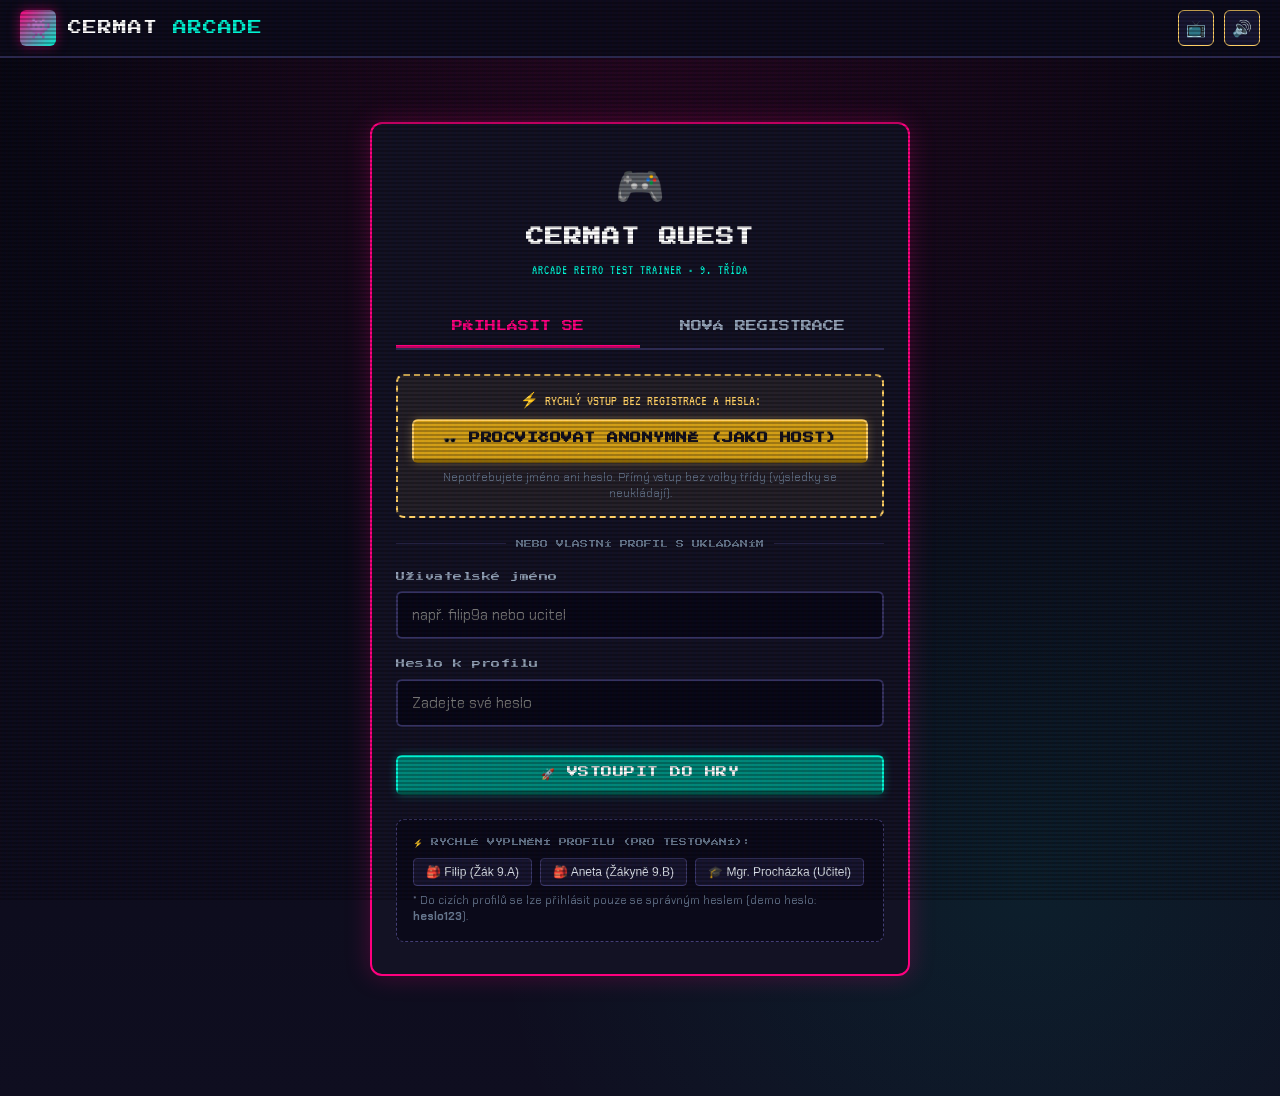
<file: index.html>
<!DOCTYPE html>
<html lang="cs">
<head>
  <meta charset="UTF-8">
  <meta name="viewport" content="width=device-width, initial-scale=1.0">
  <title>CERMAT ARCADE - Retro Herní Příprava na Přijímačky</title>
  <link rel="stylesheet" href="styles.css">
  <link rel="icon" href="data:image/svg+xml,<svg xmlns=%22http://www.w3.org/2000/svg%22 viewBox=%220 0 100 100%22><text y=%22.9em%22 font-size=%2290%22>👾</text></svg>">
</head>
<body>

  <!-- MAINTENANCE / UNDER EDITING FULLSCREEN OVERLAY -->
  <div id="maintenanceOverlay" class="maintenance-overlay" style="display: none;">
    <div class="maintenance-card">
      <div style="font-size: 48px; margin-bottom: 8px;">🛠️</div>
      <div class="pixel-badge" style="background: rgba(255, 0, 127, 0.2); color: var(--neon-pink); font-size: 11px; margin-bottom: 14px;">
        ADMIN LOCK • ÚDRŽBA SYSTÉMU
      </div>
      <h2 style="font-family: var(--font-arcade); font-size: 17px; color: #fff; margin-bottom: 10px; line-height: 1.4;">
        WEB PRÁVĚ EDITUJEME!
      </h2>
      <p id="maintenanceMessageText" style="color: var(--text-muted); font-size: 14px; line-height: 1.6; margin-bottom: 18px;">
        Probíhá aktualizace testovacích úloh a údržba serveru. Systém bude brzy opět spuštěn.
      </p>

      <!-- Countdown timer -->
      <div id="maintenanceCountdownContainer" class="maintenance-countdown-grid">
        <div class="countdown-box">
          <div id="countHours" class="countdown-number">00</div>
          <div class="countdown-label">Hodin</div>
        </div>
        <div class="countdown-box">
          <div id="countMinutes" class="countdown-number">00</div>
          <div class="countdown-label">Minut</div>
        </div>
        <div class="countdown-box">
          <div id="countSeconds" class="countdown-number">00</div>
          <div class="countdown-label">Sekund</div>
        </div>
      </div>

      <div style="margin-top: 20px;">
        <button type="button" class="arcade-btn arcade-btn-ghost" style="font-size: 9px; padding: 6px 14px;" onclick="app.promptTeacherPin(() => app.navigateTo('teacher'))">
          🔐 Vstup pro administrátora / učitele
        </button>
      </div>
    </div>
  </div>

  <!-- CRT Scanlines overlay -->
  <div id="crtOverlay" class="crt-overlay"></div>

  <!-- FLOATING XP POPUP CONTAINER -->
  <div id="xpPopupContainer"></div>

  <!-- ARCADE HEADER (Always Visible Player HUD) -->
  <header class="arcade-header">
    <div class="hud-logo" onclick="app.navigateTo('lobby')">
      <div class="hud-logo-icon">👾</div>
      <div class="hud-logo-text">
        CERMAT <span>ARCADE</span>
      </div>
    </div>

    <!-- Active Player Info HUD -->
    <div id="hudPlayerStats" class="hud-player-stats" style="display: none;">
      <!-- Active Avatar -->
      <div id="hudAvatarContainer" class="hud-stat-avatar" onclick="app.navigateTo('shop')" title="Změnit avatara v obchodě">
        <!-- SVG Avatar will be injected here -->
      </div>

      <!-- User name & class -->
      <div class="hud-stat-pill">
        <span style="font-size: 16px;">👤</span>
        <div>
          <div id="hudUserName" style="font-family: var(--font-arcade); font-size: 10px; color: #fff;">Hráč</div>
          <div id="hudUserRoleClass" style="font-family: var(--font-retro); font-size: 14px; color: var(--neon-cyan);">Žák (9.A)</div>
        </div>
      </div>

      <!-- XP Bar & Level -->
      <div class="hud-stat-pill">
        <div class="hud-xp-bar-container">
          <div class="hud-xp-label">
            <span id="hudLevelTitle">LVL 1</span>
            <span id="hudXpNumbers">0 / 300 XP</span>
          </div>
          <div class="hud-xp-progress">
            <div id="hudXpFill" class="hud-xp-fill" style="width: 0%;"></div>
          </div>
        </div>
      </div>

      <!-- Streak / Combo -->
      <div class="hud-stat-pill" title="Série správných odpovědí">
        <span style="font-size: 16px;">🔥</span>
        <span id="hudStreakCount" style="font-family: var(--font-arcade); font-size: 11px; color: #ff9d00;">0x</span>
      </div>

      <!-- Anonymous Mode Badge (only visible if currentUser.isAnonymous) -->
      <div id="hudAnonymousBadge" class="anonymous-badge-pill" style="display: none;" title="V anonymním režimu se body neukládají">
        <span>🕶️</span> ANONYM (NEUKLÁDÁ SE)
      </div>
    </div>

    <!-- Header Actions (Audio, Scanlines, Switch/Logout) -->
    <div class="hud-actions">
      <!-- CRT Toggle -->
      <button id="btnToggleCrt" class="icon-toggle-btn active" title="Přepnout retro CRT filtr">
        📺
      </button>

      <!-- Audio Mute/Unmute -->
      <button id="btnToggleAudio" class="icon-toggle-btn active" title="Zvuk zapnut / vypnut">
        🔊
      </button>

      <!-- User Menu / Logout -->
      <button id="btnLogout" class="arcade-btn arcade-btn-ghost" style="padding: 6px 12px; font-size: 9px;" onclick="app.logout()">
        🚪 <span class="hide-mobile">Odhlásit</span>
      </button>
    </div>
  </header>

  <!-- NAVIGATION TABS -->
  <nav id="mainNav" class="arcade-nav" style="display: none;">
    <button class="nav-tab-btn active" data-target="lobby" onclick="app.navigateTo('lobby')">
      🕹️ Lobby
    </button>
    <button class="nav-tab-btn" data-target="subject-czech" onclick="app.openSubjectSets('czech')">
      📚 Český jazyk
    </button>
    <button class="nav-tab-btn" data-target="subject-math" onclick="app.openSubjectSets('math')">
      📐 Matematika
    </button>
    <button class="nav-tab-btn" data-target="leaderboard" onclick="app.navigateTo('leaderboard')">
      🏆 Žebříček
    </button>
    <button id="navTabBattle" class="nav-tab-btn" data-target="battle" onclick="app.navigateTo('battle')">
      ⚔️ Souboj tříd
    </button>
    <button class="nav-tab-btn" data-target="shop" onclick="app.navigateTo('shop')">
      🛒 Shop
    </button>
    <button class="nav-tab-btn" data-target="board" onclick="app.navigateTo('board')">
      📋 Nástěnka
    </button>
    <button id="teacherNavTab" class="nav-tab-btn teacher-tab" data-target="teacher" onclick="app.navigateTo('teacher')" style="display: none;">
      🎓 Velín
    </button>
  </nav>

  <!-- MAIN VIEWPORTS CONTAINER -->
  <main class="arcade-container">

    <!-- ============================================================== -->
    <!-- SCREEN 1: AUTH SCREEN (LOGIN & REGISTRATION)                   -->
    <!-- ============================================================== -->
    <div id="screenAuth" class="screen-view active">
      <div class="auth-wrapper">
        <div class="auth-header">
          <div style="font-size: 40px; margin-bottom: 8px;">🎮</div>
          <h1>CERMAT QUEST</h1>
          <div class="auth-subtitle">ARCADE RETRO TEST TRAINER • 9. TŘÍDA</div>
        </div>

        <div class="auth-tabs">
          <div class="auth-tab active" onclick="app.setAuthTab('login')">PŘIHLÁSIT SE</div>
          <div class="auth-tab" onclick="app.setAuthTab('register')">NOVÁ REGISTRACE</div>
        </div>

        <!-- ANONYMOUS PLAY BUTTON -->
        <div style="background: rgba(255, 209, 102, 0.08); border: 2px dashed var(--neon-yellow); border-radius: 8px; padding: 14px; margin-bottom: 20px; text-align: center;">
          <div style="font-family: var(--font-retro); font-size: 15px; color: var(--neon-yellow); margin-bottom: 6px;">
            ⚡ RYCHLÝ VSTUP BEZ REGISTRACE A HESLA:
          </div>
          <button type="button" class="arcade-btn arcade-btn-yellow" style="width: 100%; font-size: 11px; padding: 12px;" onclick="app.startAnonymousSession()">
            🕶️ PROCVIČOVAT ANONYMNĚ (JAKO HOST)
          </button>
          <div style="font-size: 11px; color: var(--text-dim); margin-top: 6px;">
            Nepotřebujete jméno ani heslo. Přímý vstup bez volby třídy (výsledky se neukládají).
          </div>
        </div>

        <div style="display: flex; align-items: center; margin-bottom: 20px; gap: 10px;">
          <div style="flex: 1; height: 1px; background: #2f2c57;"></div>
          <span style="font-family: var(--font-arcade); font-size: 8px; color: var(--text-dim);">NEBO VLASTNÍ PROFIL S UKLÁDÁNÍM</span>
          <div style="flex: 1; height: 1px; background: #2f2c57;"></div>
        </div>

        <!-- LOGIN FORM -->
        <form id="formLogin" onsubmit="app.handleLogin(event)">
          <div id="loginSelectedHint" style="font-size: 12px; color: var(--neon-cyan); background: rgba(0, 245, 212, 0.08); border: 1px solid var(--neon-cyan); border-radius: 6px; padding: 8px 12px; margin-bottom: 14px; display: none;"></div>

          <div class="form-group">
            <label>Uživatelské jméno</label>
            <input type="text" id="loginUsername" class="form-control" placeholder="např. filip9a nebo ucitel" required>
          </div>
          <div class="form-group">
            <label>Heslo k profilu</label>
            <input type="password" id="loginPassword" class="form-control" placeholder="Zadejte své heslo" required>
          </div>
          <button type="submit" class="arcade-btn arcade-btn-cyan" style="width: 100%; margin-top: 10px;">
            🚀 VSTOUPIT DO HRY
          </button>
        </form>

        <!-- REGISTER FORM -->
        <form id="formRegister" onsubmit="app.handleRegister(event)" style="display: none;">
          <div class="form-group">
            <label>Celé jméno / Přezdívka</label>
            <input type="text" id="regFullName" class="form-control" placeholder="např. Martin Dvořák" required>
          </div>

          <div class="form-group">
            <label>Uživatelské jméno</label>
            <input type="text" id="regUsername" class="form-control" placeholder="např. martas9a" required>
          </div>

          <div class="form-group">
            <label>Heslo k profilu (pro budoucí přihlášení)</label>
            <input type="password" id="regPassword" class="form-control" placeholder="Zvolte si heslo (min. 3 znaky)" required minlength="3">
          </div>

          <div class="form-group">
            <label>Potvrzení hesla</label>
            <input type="password" id="regPasswordConfirm" class="form-control" placeholder="Zopakujte heslo pro kontrolu" required minlength="3">
          </div>

          <!-- ROLE SELECTOR: UČITEL NEBO ŽÁK -->
          <div class="form-group">
            <label>Zvolte svou roli:</label>
            <div class="role-selector-grid">
              <div id="roleStudentCard" class="role-option-card selected" onclick="app.selectRegisterRole('student')">
                <div class="role-icon">🎒</div>
                <div class="role-title">ŽÁK</div>
                <div style="font-size: 11px; color: var(--text-dim); margin-top: 4px;">Procvičování, mise a XP</div>
              </div>
              <div id="roleTeacherCard" class="role-option-card" onclick="app.selectRegisterRole('teacher')">
                <div class="role-icon">🎓</div>
                <div class="role-title">UČITEL</div>
                <div style="font-size: 11px; color: var(--text-dim); margin-top: 4px;">Zadávání úkolů & editor</div>
              </div>
            </div>
          </div>

          <!-- CLASS PICKER (Only visible if Student is selected: 9.A or 9.B) -->
          <div id="regClassContainer" class="form-group">
            <label>Vyberte svou třídu:</label>
            <div class="class-picker-grid">
              <div id="btnClass9A" class="class-btn selected" onclick="app.selectRegisterClass('9.A')">
                🏫 TŘÍDA 9.A
              </div>
              <div id="btnClass9B" class="class-btn" onclick="app.selectRegisterClass('9.B')">
                🏫 TŘÍDA 9.B
              </div>
            </div>
          </div>

          <!-- TEACHER PIN CONTAINER (Only visible if Teacher role is selected) -->
          <div id="regTeacherPinContainer" class="form-group" style="display: none;">
            <label style="color: var(--neon-pink);">Bezpečnostní PIN učitele:</label>
            <input type="password" id="regTeacherPin" class="form-control" placeholder="Zadejte bezpečnostní PIN" maxlength="6">
            <small style="color: var(--neon-pink); font-size: 11px; display: block; margin-top: 4px;">
              * Pro registraci role Učitel je nutné zadat autorizační PIN.
            </small>
          </div>

          <button type="submit" class="arcade-btn arcade-btn-pink" style="width: 100%; margin-top: 14px;">
            ✨ VYTVOŘIT ÚČET A HRÁT
          </button>
        </form>

        <!-- QUICK DEMO LOGINS (Visible only when demoMode is active) -->
        <div id="demoLoginsContainer" class="demo-logins-box">
          <div class="demo-logins-title">⚡ Rychlé vyplnění profilu (pro testování):</div>
          <div class="demo-chips">
            <button type="button" class="demo-chip" onclick="app.selectProfileToLogin('filip9a')">
              🎒 Filip (Žák 9.A)
            </button>
            <button type="button" class="demo-chip" onclick="app.selectProfileToLogin('aneta9b')">
              🎒 Aneta (Žákyně 9.B)
            </button>
            <button type="button" class="demo-chip" onclick="app.selectProfileToLogin('ucitel')">
              🎓 Mgr. Procházka (Učitel)
            </button>
          </div>
          <div id="demoPasswordHint" style="font-size: 11px; color: var(--text-dim); margin-top: 6px;">
            * Do cizích profilů se lze přihlásit pouze se správným heslem (demo heslo: <strong>heslo123</strong>).
          </div>
        </div>
      </div>
    </div>

    <!-- ============================================================== -->
    <!-- SCREEN 2: STUDENT LOBBY (MAIN MENU)                           -->
    <!-- ============================================================== -->
    <div id="screenLobby" class="screen-view">
      <!-- Anonymous Mode Notice Banner -->
      <div id="lobbyAnonymousNotice" class="anonymous-banner" style="display: none;">
        <div>
          <strong style="color: var(--neon-yellow); font-family: var(--font-arcade); font-size: 11px;">
            🕶️ ANONYMNÍ REŽIM AKTIVNÍ (NEUKLÁDÁ SE)
          </strong>
          <div style="color: #cbd5e1; font-size: 13px; margin-top: 4px;">
            Všechny sady úloh a testy můžete neomezeně procvičovat, ale <strong>vaše výsledky, získané XP a postupy se neukládají</strong>.
          </div>
        </div>
        <button type="button" class="arcade-btn arcade-btn-cyan" style="padding: 8px 14px; font-size: 9px;" onclick="app.logout()">
          ✨ Vytvořit stálý účet
        </button>
      </div>

      <!-- Welcome hero -->
      <div class="lobby-hero">
        <div class="lobby-welcome">
          <h2>👾 VÍTEJ V ARÉNĚ, <span id="lobbyUserName" class="neon-text-cyan">ŽÁKU</span>!</h2>
          <p class="lobby-subtitle">Vyber si předmět, plň úrovně, sbírej XP a připrav se na ostré CERMAT přijímačky.</p>
        </div>
        <div style="display: flex; gap: 10px; flex-wrap: wrap;">
          <button class="arcade-btn arcade-btn-yellow" onclick="app.navigateTo('board')">
            📋 Zadané úkoly
          </button>
          <button class="arcade-btn arcade-btn-cyan" onclick="app.navigateTo('leaderboard')">
            🏆 TOP Hráči
          </button>
          <button id="btnLobbyBattle" class="arcade-btn arcade-btn-pink" onclick="app.navigateTo('battle')">
            ⚔️ Souboj tříd
          </button>
          <button class="arcade-btn arcade-btn-ghost" onclick="app.openShortPracticeModal()">
            ⚡ Zkrácené procvičování
          </button>
        </div>
      </div>

      <!-- SUBJECT CARDS (Český jazyk / Matematika) -->
      <h3 style="font-family: var(--font-arcade); font-size: 13px; color: #fff; margin-bottom: 16px;">
        🎮 VYBER PŘEDMĚT K PROCVIČOVÁNÍ:
      </h3>

      <div class="subject-cards-grid">
        <!-- CZECH CARD -->
        <div class="arcade-card subject-card active-pink" onclick="app.openSubjectSets('czech')">
          <div class="subject-header">
            <div class="subject-icon-box" style="background: rgba(255, 0, 127, 0.2); border: 2px solid var(--neon-pink);">
              📚
            </div>
            <div>
              <div class="subject-title">ČESKÝ JAZYK</div>
              <div class="subject-tag">5 SAD • 250 ÚLOH</div>
            </div>
          </div>
          <p class="subject-desc">
            Pravopisná bludiště, shoda podmětu s přísudkem, skladba vět, určování větných členů, slovní zásoba a literární rozbory.
          </p>
          <div class="subject-sets-preview">
            <div class="set-dot completed" title="Level 1"></div>
            <div class="set-dot in-progress" title="Level 2"></div>
            <div class="set-dot" title="Level 3"></div>
            <div class="set-dot" title="Level 4"></div>
            <div class="set-dot" title="Level 5"></div>
          </div>
          <button class="arcade-btn arcade-btn-pink" style="width: 100%;">
            ⚔️ OTEVŘÍT LEVELY ČJ
          </button>
        </div>

        <!-- MATH CARD -->
        <div class="arcade-card subject-card active-cyan" onclick="app.openSubjectSets('math')">
          <div class="subject-header">
            <div class="subject-icon-box" style="background: rgba(0, 245, 212, 0.2); border: 2px solid var(--neon-cyan);">
              📐
            </div>
            <div>
              <div class="subject-title">MATEMATIKA</div>
              <div class="subject-tag">5 SAD • 250 ÚLOH</div>
            </div>
          </div>
          <p class="subject-desc">
            Zlomky a algebraické výrazy, lineární rovnice, výpočty procent, Pythagorova věta, planimetrie a komplexní slovní úlohy.
          </p>
          <div class="subject-sets-preview">
            <div class="set-dot in-progress" title="Level 1"></div>
            <div class="set-dot" title="Level 2"></div>
            <div class="set-dot" title="Level 3"></div>
            <div class="set-dot" title="Level 4"></div>
            <div class="set-dot" title="Level 5"></div>
          </div>
          <button class="arcade-btn arcade-btn-cyan" style="width: 100%;">
            ⚡ OTEVŘÍT LEVELY MAT
          </button>
        </div>
      </div>

      <!-- Quick announcements preview -->
      <div id="lobbyAnnouncementsContainer" class="arcade-card" style="padding: 20px;">
        <div style="display: flex; justify-content: space-between; align-items: center; margin-bottom: 14px;">
          <h4 style="font-family: var(--font-arcade); font-size: 11px; color: var(--neon-yellow);">
            📢 NEJNOVĚJŠÍ OZNÁMENÍ NA NÁSTĚNCE
          </h4>
          <a href="javascript:void(0)" onclick="app.navigateTo('board')" style="color: var(--neon-cyan); font-size: 12px; text-decoration: none;">
            Zobrazit celou nástěnku →
          </a>
        </div>
        <div id="lobbyRecentAnnouncement">
          <!-- Injected via app.js -->
        </div>
      </div>
    </div>

    <!-- ============================================================== -->
    <!-- SCREEN 3: TEST SETS SELECTION SCREEN (5 SAD PRO PŘEDMĚT)       -->
    <!-- ============================================================== -->
    <div id="screenSets" class="screen-view">
      <div style="display: flex; align-items: center; justify-content: space-between; margin-bottom: 20px; flex-wrap: wrap; gap: 12px;">
        <button class="arcade-btn arcade-btn-ghost" onclick="app.navigateTo('lobby')">
          ← Zpět do Lobby
        </button>
        <div style="text-align: right;">
          <h2 id="setsSubjectTitle" style="font-family: var(--font-arcade); font-size: 16px; color: #fff;">PŘEDMĚT</h2>
          <span style="font-family: var(--font-retro); font-size: 16px; color: var(--neon-cyan);">5 Testovacích sad • 50 úloh v každé sadě</span>
        </div>
      </div>

      <div id="setsListContainer" class="sets-grid">
        <!-- 5 test sets dynamically injected by renderSetsList() -->
      </div>
    </div>

    <!-- ============================================================== -->
    <!-- SCREEN 4: QUIZ RUNNER (INTERACTIVE ARCADE TEST ENGINE)         -->
    <!-- ============================================================== -->
    <div id="screenQuiz" class="screen-view">
      <div class="quiz-cabinet">
        <!-- Top HUD -->
        <div class="quiz-hud-top">
          <button class="arcade-btn arcade-btn-ghost" style="padding: 6px 12px; font-size: 9px;" onclick="app.exitQuiz()">
            ✕ Ukončit misi
          </button>

          <div class="quiz-question-counter" id="quizQuestionCounter">
            ÚLOHA 1 / 50
          </div>

          <div style="display: flex; align-items: center; gap: 16px;">
            <div id="quizComboBadge" class="quiz-combo-badge">COMBO x1</div>
            <div class="quiz-lives" id="quizLives">
              ❤️❤️❤️
            </div>
          </div>
        </div>

        <!-- Question View Box -->
        <div class="quiz-question-box">
          <div class="quiz-question-header">
            <span id="quizBadgeCategory">KATEGORIE</span>
            <span id="quizRewardXp" style="color: var(--neon-yellow);">+25 XP</span>
          </div>
          <div class="quiz-question-text" id="quizQuestionText">
            Načítání otázky...
          </div>
        </div>

        <!-- Options Container -->
        <div id="quizOptionsContainer" class="quiz-options-list">
          <!-- Dynamically populated options -->
        </div>

        <!-- Educational Explanation Feedback (Shown after answer) -->
        <div id="quizFeedbackBox" class="quiz-feedback-box" style="display: none;">
          <div id="quizFeedbackHeader" style="font-family: var(--font-arcade); font-size: 11px; margin-bottom: 6px;"></div>
          <div id="quizFeedbackText" style="font-size: 14px; color: #e2e8f0;"></div>
        </div>

        <!-- Navigation Buttons -->
        <div class="quiz-nav-row">
          <div id="quizJumpSelector" style="display: flex; align-items: center; gap: 8px;">
            <span style="font-family: var(--font-arcade); font-size: 9px; color: var(--text-dim);">PŘEJÍT NA:</span>
            <select id="selectJumpQuestion" class="form-control" style="width: auto; padding: 4px 8px; font-size: 13px;" onchange="app.jumpToQuestion(this.value)">
              <!-- Options 1 to 50 -->
            </select>
          </div>

          <button id="btnQuizNext" class="arcade-btn arcade-btn-cyan" style="display: none;" onclick="app.nextQuizQuestion()">
            DALŠÍ ÚLOHA ➔
          </button>
        </div>
      </div>
    </div>

    <!-- ============================================================== -->
    <!-- SCREEN 5: AVATAR SHOP                                          -->
    <!-- ============================================================== -->
    <div id="screenShop" class="screen-view">
      <!-- Guest Locked Notice for Shop -->
      <div id="shopGuestLockedBanner" class="locked-guest-card" style="display: none;">
        <div class="lock-icon">🔒</div>
        <div class="pixel-badge" style="background: rgba(255, 209, 102, 0.2); color: var(--neon-yellow); margin-bottom: 12px;">
          PROFIL HOST • REŽIM BEZ UKLÁDÁNÍ
        </div>
        <h3>OBCHOD JE V REŽIMU HOST ZAMČENÝ</h3>
        <p>
          V anonymním režimu se nesbírají ani neukládají XP body, proto zde nelze nakupovat a odemykat avatary ani artefakty. Pro využití obchodu se přihlaste nebo zaregistrujte.
        </p>
        <div style="display: flex; gap: 10px; justify-content: center; flex-wrap: wrap;">
          <button type="button" class="arcade-btn arcade-btn-cyan" onclick="app.logout(); app.setAuthTab('login');">
            🔑 Přihlásit se s heslem
          </button>
          <button type="button" class="arcade-btn arcade-btn-pink" onclick="app.logout(); app.setAuthTab('register');">
            ✨ Vytvořit nový profil
          </button>
        </div>
      </div>

      <div id="shopContentActive">
        <!-- Shop Banner & XP Balance -->
        <div class="shop-header-banner">
          <div>
            <h2 style="font-family: var(--font-arcade); font-size: 16px; color: #fff; margin-bottom: 6px;">
              🛒 RETRO AVATAR SHOP
            </h2>
            <p style="color: var(--text-muted); font-size: 14px;">
              Odemkni a nasaď si unikátní pixelové avatary za své získané XP body!
            </p>
          </div>
          <div class="shop-balance-box">
            <span style="font-size: 24px;">🪙</span>
            <div>
              <div style="font-family: var(--font-retro); font-size: 14px; color: var(--text-dim);">TVŮJ ZŮSTATEK:</div>
              <div id="shopBalanceDisplay" class="shop-balance-amount">0 XP</div>
            </div>
          </div>
        </div>

        <!-- Shop Tabs: Avatary vs Tituly a Artefakty -->
        <div class="auth-tabs" style="max-width: 420px; margin: 0 auto 24px auto;">
          <div id="shopTabAvatars" class="auth-tab active" onclick="app.setShopTab('avatars')">👾 AVATARY</div>
          <div id="shopTabItems" class="auth-tab" onclick="app.setShopTab('items')">✨ TITULY & ARTEFAKTY</div>
        </div>

        <!-- Shop Items Grid -->
        <div id="shopItemsContainer" class="shop-items-grid">
          <!-- Items injected by renderShop() -->
        </div>
      </div>
    </div>

    <!-- ============================================================== -->
    <!-- SCREEN 6: NOTICEBOARD & HOMEWORK (NÁSTĚNKA)                    -->
    <!-- ============================================================== -->
    <div id="screenBoard" class="screen-view">
      <div style="display: flex; justify-content: space-between; align-items: center; margin-bottom: 24px; flex-wrap: wrap; gap: 12px;">
        <div>
          <h2 style="font-family: var(--font-arcade); font-size: 16px; color: #fff; margin-bottom: 4px;">
            📋 NÁSTĚNKA & DOMÁCÍ ÚKOLY
          </h2>
          <p id="boardClassFilterNote" style="font-family: var(--font-retro); font-size: 16px; color: var(--neon-cyan);">
            Zobrazeny aktuality a úkoly pro vaši třídu
          </p>
        </div>
      </div>

      <div class="board-grid">
        <!-- Column 1: Zadané domácí úkoly -->
        <div class="board-column">
          <h3>🎒 DOMÁCÍ ÚKOLY OD UČITELE</h3>
          <div id="boardHomeworkList">
            <!-- Homework cards injected here -->
          </div>
        </div>

        <!-- Column 2: Oznámení a aktuality -->
        <div class="board-column">
          <h3>📢 ZPRÁVY A AKTUALITY</h3>
          <div id="boardAnnouncementsList">
            <!-- Notices injected here -->
          </div>
        </div>
      </div>
    </div>

    <!-- ============================================================== -->
    <!-- SCREEN: LEADERBOARD (ŽEBŘÍČEK HRÁČŮ)                          -->
    <!-- ============================================================== -->
    <div id="screenLeaderboard" class="screen-view">
      <!-- Guest Locked Notice for Leaderboard -->
      <div id="leaderboardGuestLockedBanner" class="locked-guest-card" style="display: none;">
        <div class="lock-icon">🔒</div>
        <div class="pixel-badge" style="background: rgba(0, 245, 212, 0.2); color: var(--neon-cyan); margin-bottom: 12px;">
          PROFIL HOST • REŽIM BEZ UKLÁDÁNÍ
        </div>
        <h3>ŽEBŘÍČEK HRÁČŮ JE PRO HOSTY UZAMČENÝ</h3>
        <p>
          V anonymním režimu se nesoutěží o pořadí na stupních vítězů ani o umístění v síni slávy. Chcete-li sbírat body do žebříčku a porovnávat se se spolužáky, přihlaste se nebo se zaregistrujte.
        </p>
        <div style="display: flex; gap: 10px; justify-content: center; flex-wrap: wrap;">
          <button type="button" class="arcade-btn arcade-btn-cyan" onclick="app.logout(); app.setAuthTab('login');">
            🔑 Přihlásit se s heslem
          </button>
          <button type="button" class="arcade-btn arcade-btn-pink" onclick="app.logout(); app.setAuthTab('register');">
            ✨ Zaregistrovat se
          </button>
        </div>
      </div>

      <div id="leaderboardContentActive">
        <div style="display: flex; justify-content: space-between; align-items: center; margin-bottom: 20px; flex-wrap: wrap; gap: 12px;">
          <div>
            <h2 style="font-family: var(--font-arcade); font-size: 16px; color: #fff; margin-bottom: 4px;">
              🏆 SÍŇ SLÁVY & ŽEBŘÍČEK HRÁČŮ
            </h2>
            <p style="color: var(--text-muted); font-size: 14px;">
              Nejlepší žáci 9. ročníků seřazení podle nasbíraných XP a vyřešených úloh.
            </p>
          </div>
          <div style="display: flex; gap: 8px;">
            <select id="leaderboardClassFilter" class="form-control" style="width: auto; padding: 6px 12px; font-size: 12px;" onchange="app.renderLeaderboard()">
              <option value="all">Všechny třídy (9.A + 9.B)</option>
              <option value="9.A">Pouze třída 9.A</option>
              <option value="9.B">Pouze třída 9.B</option>
            </select>
          </div>
        </div>

        <div id="leaderboardPodiumContainer" class="leaderboard-podium-row" style="margin-bottom: 24px;">
          <!-- Top 3 Podium injected here -->
        </div>

        <div id="leaderboardListContainer">
          <!-- Table injected here -->
        </div>
      </div>
    </div>

    <!-- ============================================================== -->
    <!-- SCREEN: SOUBOJ TŘÍD (CLASS BATTLE - 9.A VS 9.B)               -->
    <!-- ============================================================== -->
    <div id="screenBattle" class="screen-view">
      <!-- Guest Locked Notice for Class Battle -->
      <div id="battleGuestLockedBanner" class="locked-guest-card" style="display: none;">
        <div class="lock-icon">🔒</div>
        <div class="pixel-badge" style="background: rgba(255, 0, 127, 0.2); color: var(--neon-pink); font-size: 11px; margin-bottom: 12px;">
          PROFIL HOST • BEZ TŘÍDNÍ PŘÍSLUŠNOSTI
        </div>
        <h3>SOUBOJ TŘÍD JE PRO HOSTY UZAMČENÝ</h3>
        <p>
          V anonymním režimu nejste zařazeni do žádné třídy (9.A ani 9.B). Soupeření o pohár šampiónů tříd je dostupné pouze pro přihlášené žáky s registrovanou třídou.
        </p>
        <div style="display: flex; gap: 10px; justify-content: center; flex-wrap: wrap;">
          <button type="button" class="arcade-btn arcade-btn-cyan" onclick="app.logout(); app.setAuthTab('login');">
            🔑 Přihlásit se s heslem
          </button>
          <button type="button" class="arcade-btn arcade-btn-pink" onclick="app.logout(); app.setAuthTab('register');">
            ✨ Zaregistrovat svou třídu
          </button>
        </div>
      </div>

      <div id="battleActiveWrapper">
        <div style="text-align: center; margin-bottom: 28px;">
          <div style="font-size: 36px; margin-bottom: 8px;">⚔️</div>
          <h2 style="font-family: var(--font-arcade); font-size: 18px; color: #fff; margin-bottom: 6px;">
            ARKÁDOVÝ SOUBOJ TŘÍD: <span class="neon-text-cyan">9.A</span> VS <span class="neon-text-pink">9.B</span>
          </h2>
          <p style="color: var(--text-muted); font-size: 14px; max-width: 600px; margin: 0 auto;">
            Která třída nasbírá více celkových zkušeností, vyřeší víc úloh a získá prestižní trofej CERMAT Šampiónů?
          </p>
        </div>

        <!-- Disabled Notice (when teacher turns battle off) -->
        <div id="battleDisabledBanner" class="arcade-card" style="display: none; padding: 36px 20px; text-align: center; border-color: var(--neon-yellow); background: rgba(255, 209, 102, 0.04);">
          <div style="font-size: 48px; margin-bottom: 12px;">🛡️</div>
          <div class="pixel-badge" style="background: rgba(239, 68, 68, 0.2); color: var(--neon-red); font-size: 11px; margin-bottom: 12px;">
            STAV: OFFLINE
          </div>
          <h3 style="font-family: var(--font-arcade); font-size: 15px; color: var(--neon-yellow); margin-bottom: 12px;">
            REŽIM SOUPEŘENÍ TŘÍD JE AKTUÁLNĚ OFFLINE
          </h3>
          <p style="color: var(--text-muted); font-size: 14px; max-width: 540px; margin: 0 auto 20px auto; line-height: 1.6;">
            Vyučující dočasně pozastavil vzájemné soupeření mezi třídami 9.A a 9.B. Můžete se plně věnovat samostatnému tréninku a plnění zadaných úkolů.
          </p>
          <button class="arcade-btn arcade-btn-cyan" onclick="app.navigateTo('lobby')">
            🕹️ Přejít do Lobby k procvičování
          </button>
        </div>

        <div id="battleActiveContainer">
          <!-- Versus Scoreboard -->
          <div class="battle-vs-scoreboard">
            <!-- Class 9.A Card -->
            <div class="arcade-card battle-class-card" style="border-color: var(--neon-cyan); box-shadow: var(--glow-cyan);">
              <div class="battle-class-badge" style="background: rgba(0,245,212,0.15); color: var(--neon-cyan);">TŘÍDA 9.A</div>
              <div id="battleXp9A" class="battle-score-number neon-text-cyan">0 XP</div>
              <div class="battle-score-label">CELKOVÝ POČET XP</div>
              <div id="battleDetails9A" style="font-size: 13px; color: var(--text-muted); line-height: 1.8; margin-top: 14px;">
                <!-- Injected stats -->
              </div>
            </div>

            <!-- VS Middle Emblem -->
            <div class="battle-vs-badge">
              VS
            </div>

            <!-- Class 9.B Card -->
            <div class="arcade-card battle-class-card" style="border-color: var(--neon-pink); box-shadow: var(--glow-pink);">
              <div class="battle-class-badge" style="background: rgba(255,0,127,0.15); color: var(--neon-pink);">TŘÍDA 9.B</div>
              <div id="battleXp9B" class="battle-score-number neon-text-pink">0 XP</div>
              <div class="battle-score-label">CELKOVÝ POČET XP</div>
              <div id="battleDetails9B" style="font-size: 13px; color: var(--text-muted); line-height: 1.8; margin-top: 14px;">
                <!-- Injected stats -->
              </div>
            </div>
          </div>

          <!-- Tug-of-war XP progress bar -->
          <div class="arcade-card" style="padding: 20px; margin-bottom: 24px;">
            <div style="display: flex; justify-content: space-between; font-family: var(--font-arcade); font-size: 11px; margin-bottom: 8px;">
              <span style="color: var(--neon-cyan);">9.A (<span id="battlePct9A">50%</span>)</span>
              <span style="color: #fff;">POMĚR SIL</span>
              <span style="color: var(--neon-pink);">9.B (<span id="battlePct9B">50%</span>)</span>
            </div>
            <div style="height: 20px; border-radius: 10px; overflow: hidden; background: #080714; display: flex; border: 2px solid #2f2c57;">
              <div id="battleBar9A" style="width: 50%; background: var(--neon-cyan); transition: width 0.5s ease;"></div>
              <div id="battleBar9B" style="width: 50%; background: var(--neon-pink); transition: width 0.5s ease;"></div>
            </div>
            <div id="battleLeadingMessage" style="text-align: center; margin-top: 12px; font-family: var(--font-arcade); font-size: 10px; color: var(--neon-yellow);">
              ⚔️ Bitva je vyrovnaná!
            </div>
          </div>

          <!-- Top MVP contributors from each class -->
          <div style="display: grid; grid-template-columns: repeat(auto-fit, minmax(280px, 1fr)); gap: 20px;">
            <div class="arcade-card" style="padding: 20px;">
              <h4 style="font-family: var(--font-arcade); font-size: 11px; color: var(--neon-cyan); margin-bottom: 12px;">
                🎖️ NEJLEPŠÍ BOJOVNÍCI 9.A
              </h4>
              <div id="battleMvp9A"></div>
            </div>
            <div class="arcade-card" style="padding: 20px;">
              <h4 style="font-family: var(--font-arcade); font-size: 11px; color: var(--neon-pink); margin-bottom: 12px;">
                🎖️ NEJLEPŠÍ BOJOVNÍCI 9.B
              </h4>
              <div id="battleMvp9B"></div>
            </div>
          </div>
        </div>
      </div>
    </div>

    <!-- ============================================================== -->
    <!-- SCREEN 7: TEACHER ADMIN DASHBOARD                              -->
    <!-- ============================================================== -->
    <div id="screenTeacher" class="screen-view">
      <div class="teacher-banner">
        <div style="display: flex; align-items: center; justify-content: space-between; flex-wrap: wrap; gap: 16px;">
          <div>
            <div style="font-family: var(--font-retro); font-size: 16px; color: var(--neon-pink); letter-spacing: 1px;">
              [ ADMIN MATRIX TERMINAL ]
            </div>
            <h2 style="font-family: var(--font-arcade); font-size: 16px; color: #fff; margin: 4px 0;">
              🎓 UČITELSKÝ VELÍN: SPRÁVA TŘÍD A ÚLOH
            </h2>
            <p style="color: var(--text-muted); font-size: 13px;">
              Zadávejte úkoly třídám 9.A a 9.B, publikujte aktuality na nástěnku a tvořte nové CERMAT úlohy.
            </p>
          </div>
          <button class="arcade-btn arcade-btn-cyan" onclick="app.navigateTo('lobby')">
            🕹️ Otestovat jako žák
          </button>
        </div>
      </div>

      <!-- Teacher Subtabs -->
      <div class="teacher-tabs">
        <button class="teacher-subtab active" onclick="app.setTeacherSubtab('assign')">
          📌 Zadávání úkolů
        </button>
        <button class="teacher-subtab" onclick="app.setTeacherSubtab('news')">
          📢 Správa aktualit
        </button>
        <button class="teacher-subtab" onclick="app.setTeacherSubtab('editor')">
          ✍️ Tvorba obsahu & úloh
        </button>
        <button class="teacher-subtab" onclick="app.setTeacherSubtab('classes')">
          👥 Správa žáků & výsledků
        </button>
        <button class="teacher-subtab" onclick="app.setTeacherSubtab('settings')">
          ⚙️ Pravidla a režimy
        </button>
        <button class="teacher-subtab" style="color: var(--neon-red); border-color: rgba(239, 68, 68, 0.4);" onclick="app.setTeacherSubtab('superadmin')">
          🔒 Hlavní Admin
        </button>
      </div>

      <!-- TAB 1: ZADÁVÁNÍ ÚKOLŮ -->
      <div id="panelTeacherAssign" class="teacher-panel active">
        <div class="arcade-card" style="padding: 24px; margin-bottom: 24px;">
          <h3 style="font-family: var(--font-arcade); font-size: 12px; color: var(--neon-cyan); margin-bottom: 16px;">
            ➕ PŘIŘADIT NOVÝ DOMÁCÍ ÚKOL
          </h3>
          <form id="formAssignHomework" onsubmit="app.handleAssignHomework(event)">
            <div style="display: grid; grid-template-columns: repeat(auto-fit, minmax(240px, 1fr)); gap: 16px;">
              <div class="form-group">
                <label>Předmět</label>
                <select id="hwSubject" class="form-control" onchange="app.updateHwSetOptions()">
                  <option value="czech">Český jazyk a literatura</option>
                  <option value="math">Matematika a její aplikace</option>
                </select>
              </div>

              <div class="form-group">
                <label>Testovací sada (Level)</label>
                <select id="hwSet" class="form-control">
                  <option value="1">Level 1: Pravopisné bludiště (50 úloh)</option>
                  <option value="2">Level 2: Větný rozbor & Skladba (50 úloh)</option>
                  <option value="3">Level 3: Slovní zásoba & Frazeologie (50 úloh)</option>
                  <option value="4">Level 4: Text & Literární druhy (50 úloh)</option>
                  <option value="5">Level 5: Finální CERMAT Bosstour (50 úloh)</option>
                </select>
              </div>

              <!-- TARGET CLASS: 9.A, 9.B, or BOTH -->
              <div class="form-group">
                <label>Cílová třída</label>
                <select id="hwTargetClass" class="form-control">
                  <option value="all">Obě třídy (9.A + 9.B)</option>
                  <option value="9.A">Pouze třída 9.A</option>
                  <option value="9.B">Pouze třída 9.B</option>
                </select>
              </div>

              <div class="form-group">
                <label>Termín odevzdání</label>
                <input type="date" id="hwDueDate" class="form-control" required>
              </div>
            </div>

            <div class="form-group">
              <label>Název úkolu</label>
              <input type="text" id="hwTitle" class="form-control" placeholder="např. Příprava na čtvrtletní písemku - Zlomky" required>
            </div>

            <div class="form-group">
              <label>Pokyny pro žáky</label>
              <textarea id="hwNote" class="form-control" rows="2" placeholder="např. Vyřešte alespoň 20 úloh s úspěšností nad 80 %..."></textarea>
            </div>

            <button type="submit" class="arcade-btn arcade-btn-cyan">
              📌 ZADAT DOMÁCÍ ÚKOL
            </button>
          </form>
        </div>

        <!-- List of active homework -->
        <h3 style="font-family: var(--font-arcade); font-size: 12px; color: #fff; margin-bottom: 12px;">
          📋 SEZNAM ZADANÝCH ÚKOLŮ
        </h3>
        <div id="teacherHomeworkTableContainer"></div>
      </div>

      <!-- TAB 2: SPRÁVA AKTUALIT (NÁSTĚNKA) -->
      <div id="panelTeacherNews" class="teacher-panel">
        <div class="arcade-card" style="padding: 24px; margin-bottom: 24px;">
          <h3 style="font-family: var(--font-arcade); font-size: 12px; color: var(--neon-pink); margin-bottom: 16px;">
            📢 PUBLIKOVAT OZNÁMENÍ NA NÁSTĚNKU ŽÁKŮ
          </h3>
          <form id="formAddNews" onsubmit="app.handleAddNews(event)">
            <div style="display: grid; grid-template-columns: 2fr 1fr 1fr; gap: 16px;">
              <div class="form-group">
                <label>Titulek zprávy</label>
                <input type="text" id="newsTitle" class="form-control" placeholder="např. Upozornění na pondělní test" required>
              </div>
              <div class="form-group">
                <label>Cílová třída</label>
                <select id="newsTargetClass" class="form-control">
                  <option value="all">Všichni žáci (9.A + 9.B)</option>
                  <option value="9.A">Pouze 9.A</option>
                  <option value="9.B">Pouze 9.B</option>
                </select>
              </div>
              <div class="form-group">
                <label>Štítek / Kategorie</label>
                <select id="newsTag" class="form-control">
                  <option value="DŮLEŽITÉ">DŮLEŽITÉ</option>
                  <option value="ZADÁNÍ ÚKOLU">ZADÁNÍ ÚKOLU</option>
                  <option value="PŘÍPRAVA NA TEST">PŘÍPRAVA NA TEST</option>
                  <option value="TIP K PŘIJÍMAČKÁM">TIP K PŘIJÍMAČKÁM</option>
                  <option value="POCHVALA">POCHVALA</option>
                </select>
              </div>
            </div>

            <div class="form-group">
              <label>Obsah oznámení</label>
              <textarea id="newsContent" class="form-control" rows="3" placeholder="Napište podrobnosti oznámení pro žáky..." required></textarea>
            </div>

            <button type="submit" class="arcade-btn arcade-btn-pink">
              🚀 ZVEŘEJNIT NA NÁSTĚNKU
            </button>
          </form>
        </div>

        <h3 style="font-family: var(--font-arcade); font-size: 12px; color: #fff; margin-bottom: 12px;">
          📰 AKTIVNÍ OZNÁMENÍ
        </h3>
        <div id="teacherNewsListContainer"></div>
      </div>

      <!-- TAB 3: TVORBA OBSAHU (EDITOR ÚLOH) -->
      <div id="panelTeacherEditor" class="teacher-panel">
        <div class="arcade-card" style="padding: 24px; margin-bottom: 24px;">
          <h3 style="font-family: var(--font-arcade); font-size: 12px; color: var(--neon-yellow); margin-bottom: 16px;">
            ✍️ TVORBA NOVÉ CERMAT ÚLOHY DO SADY
          </h3>
          <form id="formAddQuestion" onsubmit="app.handleAddQuestion(event)">
            <div style="display: grid; grid-template-columns: 1fr 1fr 1fr; gap: 16px;">
              <div class="form-group">
                <label>Předmět</label>
                <select id="qSubject" class="form-control">
                  <option value="czech">Český jazyk a literatura</option>
                  <option value="math">Matematika a její aplikace</option>
                </select>
              </div>

              <div class="form-group">
                <label>Cílová sada (Level)</label>
                <select id="qSetId" class="form-control">
                  <option value="1">Level 1</option>
                  <option value="2">Level 2</option>
                  <option value="3">Level 3</option>
                  <option value="4">Level 4</option>
                  <option value="5">Level 5</option>
                </select>
              </div>

              <div class="form-group">
                <label>XP Odměna za vyřešení</label>
                <select id="qXp" class="form-control">
                  <option value="20">20 XP (Základní)</option>
                  <option value="25" selected>25 XP (Standard)</option>
                  <option value="35">35 XP (Obtížná)</option>
                  <option value="50">50 XP (Boss úloha)</option>
                </select>
              </div>
            </div>

            <div class="form-group">
              <label>Text zadání úlohy (podporuje CERMAT formátování)</label>
              <textarea id="qText" class="form-control" rows="3" placeholder="Zadejte otázku nebo úryvek textu s otázkou..." required></textarea>
            </div>

            <div style="margin-bottom: 16px;">
              <label style="font-family: var(--font-arcade); font-size: 9px; color: var(--text-muted); display: block; margin-bottom: 8px;">
                MOŽNOSTI ODPOVĚDÍ (Označte radiem tu SPRÁVNOU):
              </label>

              <div style="display: grid; gap: 10px;">
                <div style="display: flex; align-items: center; gap: 10px;">
                  <input type="radio" name="correctOption" value="0" checked id="optRadio0">
                  <input type="text" id="qOpt0" class="form-control" placeholder="Možnost A (např. A) Shoda podmětu s přísudkem)" required>
                </div>
                <div style="display: flex; align-items: center; gap: 10px;">
                  <input type="radio" name="correctOption" value="1" id="optRadio1">
                  <input type="text" id="qOpt1" class="form-control" placeholder="Možnost B" required>
                </div>
                <div style="display: flex; align-items: center; gap: 10px;">
                  <input type="radio" name="correctOption" value="2" id="optRadio2">
                  <input type="text" id="qOpt2" class="form-control" placeholder="Možnost C" required>
                </div>
                <div style="display: flex; align-items: center; gap: 10px;">
                  <input type="radio" name="correctOption" value="3" id="optRadio3">
                  <input type="text" id="qOpt3" class="form-control" placeholder="Možnost D" required>
                </div>
              </div>
            </div>

            <div class="form-group">
              <label>Vysvětlení správného řešení (edukativní feedback pro žáka)</label>
              <textarea id="qExplanation" class="form-control" rows="2" placeholder="Proč je tato možnost správná? (zobrazí se po vyhodnocení odpovědi)" required></textarea>
            </div>

            <button type="submit" class="arcade-btn arcade-btn-yellow">
              💾 ULOŽIT ÚLOHU DO SYSTÉMU
            </button>
          </form>
        </div>

        <h3 style="font-family: var(--font-arcade); font-size: 12px; color: #fff; margin-bottom: 12px;">
          📚 PŘEHLED ÚLOH V DATABÁZI
        </h3>
        <div id="teacherQuestionsListContainer"></div>
      </div>

      <!-- TAB 4: SPRÁVA ŽÁKŮ, VÝSLEDKŮ A ÚČTŮ -->
      <div id="panelTeacherClasses" class="teacher-panel">
        <div style="display: grid; grid-template-columns: repeat(auto-fit, minmax(300px, 1fr)); gap: 20px; margin-bottom: 24px;">
          <!-- 9.A Stats -->
          <div class="arcade-card" style="padding: 20px; border-color: var(--neon-cyan);">
            <div style="display: flex; justify-content: space-between; align-items: center; margin-bottom: 12px;">
              <h4 style="font-family: var(--font-arcade); font-size: 13px; color: var(--neon-cyan);">🏫 TŘÍDA 9.A</h4>
              <span id="statsBadge9A" class="pixel-badge" style="background: rgba(0, 245, 212, 0.2); color: var(--neon-cyan);">AKTIVNÍ</span>
            </div>
            <div id="statsContent9A" style="font-size: 13px; color: var(--text-muted); line-height: 1.8;">
              <!-- Dynamically populated stats -->
            </div>
          </div>

          <!-- 9.B Stats -->
          <div class="arcade-card" style="padding: 20px; border-color: var(--neon-pink);">
            <div style="display: flex; justify-content: space-between; align-items: center; margin-bottom: 12px;">
              <h4 style="font-family: var(--font-arcade); font-size: 13px; color: var(--neon-pink);">🏫 TŘÍDA 9.B</h4>
              <span id="statsBadge9B" class="pixel-badge" style="background: rgba(255, 0, 127, 0.2); color: var(--neon-pink);">AKTIVNÍ</span>
            </div>
            <div id="statsContent9B" style="font-size: 13px; color: var(--text-muted); line-height: 1.8;">
              <!-- Dynamically populated stats -->
            </div>
          </div>
        </div>

        <div style="display: flex; justify-content: space-between; align-items: center; margin-bottom: 14px; flex-wrap: wrap; gap: 10px;">
          <div>
            <h3 style="font-family: var(--font-arcade); font-size: 13px; color: #fff; margin-bottom: 4px;">
              👥 SEZNAM ŽÁKOVSKÝCH ÚČTŮ & DETAILNÍ VÝSLEDKY
            </h3>
            <p style="color: var(--text-muted); font-size: 13px;">
              Prohlížejte přesné výsledky žáků v jednotlivých sadách, resetujte postup nebo odstraňujte účty.
            </p>
          </div>
        </div>

        <!-- Filter and Search Toolbar -->
        <div class="student-filter-bar">
          <div style="flex: 2; min-width: 220px;">
            <input type="text" id="studentSearchInput" class="form-control" placeholder="🔍 Hledat žáka podle jména..." oninput="app.renderTeacherLeaderboard()">
          </div>
          <div style="flex: 1; min-width: 140px;">
            <select id="studentClassFilter" class="form-control" onchange="app.renderTeacherLeaderboard()">
              <option value="all">Všechny třídy (9.A + 9.B)</option>
              <option value="9.A">Pouze třída 9.A</option>
              <option value="9.B">Pouze třída 9.B</option>
            </select>
          </div>
          <div style="flex: 1; min-width: 160px;">
            <select id="studentSortOrder" class="form-control" onchange="app.renderTeacherLeaderboard()">
              <option value="xp_desc">Seřadit: XP (sestupně)</option>
              <option value="name_asc">Seřadit: Jméno (A-Z)</option>
              <option value="solved_desc">Seřadit: Počet úloh</option>
            </select>
          </div>
        </div>

        <div id="teacherLeaderboardContainer"></div>
      </div>

      <!-- TAB 5: NASTAVENÍ A PRAVIDLA (BATTLE & SHORT PRACTICE CONFIG) -->
      <div id="panelTeacherSettings" class="teacher-panel">
        <div class="arcade-card" style="padding: 24px; margin-bottom: 24px; border-color: var(--neon-cyan);">
          <h3 style="font-family: var(--font-arcade); font-size: 13px; color: var(--neon-cyan); margin-bottom: 16px;">
            ⚔️ NASTAVENÍ SOUPĚŘENÍ TŘÍD (9.A VS 9.B)
          </h3>
          <p style="color: var(--text-muted); font-size: 14px; margin-bottom: 16px;">
            Máte plnou kontrolu nad tím, zda žáci vidí sekci <em>Souboj tříd</em> v navigaci a zda mohou navzájem porovnávat výkony svých tříd.
          </p>

          <div style="background: #090818; padding: 16px; border-radius: 8px; border: 1px solid #2e2a56; display: flex; align-items: center; justify-content: space-between; gap: 16px;">
            <div>
              <strong style="color: #fff; font-size: 15px;">Povolit arkádové soupeření mezi 9.A a 9.B</strong>
              <div style="font-size: 12px; color: var(--text-dim); margin-top: 4px;">
                Pokud přepínač vypnete, souboj tříd se skryje a žáci uvidí pouze zprávu o pozastavení učitelem.
              </div>
            </div>
            <label class="arcade-switch">
              <input type="checkbox" id="toggleTeacherBattleActive" onchange="app.toggleCompetition(this.checked)">
              <span class="arcade-slider"></span>
            </label>
          </div>
        </div>

        <div class="arcade-card" style="padding: 24px; border-color: var(--neon-yellow);">
          <h3 style="font-family: var(--font-arcade); font-size: 13px; color: var(--neon-yellow); margin-bottom: 16px;">
            ⚡ ZKRÁCENÉ PROCVIČOVÁNÍ (RYCHLÉ MISE)
          </h3>
          <p style="color: var(--text-muted); font-size: 14px; margin-bottom: 16px;">
            Zde můžete upravit výchozí počet otázek, předmět a sadu pro zkrácené „rychlé rozcvičky“ před začátkem hodiny.
          </p>

          <form id="formTeacherShortPractice" onsubmit="app.saveTeacherShortPracticeConfig(event)">
            <div style="display: grid; grid-template-columns: repeat(auto-fit, minmax(220px, 1fr)); gap: 16px; margin-bottom: 16px;">
              <div class="form-group">
                <label>Počet úloh ve zkrácené misi:</label>
                <select id="cfgShortQuestionCount" class="form-control">
                  <option value="5">5 úloh (Rychlá rozcvička - 5 min)</option>
                  <option value="10" selected>10 úloh (Standardní minitest - 10 min)</option>
                  <option value="15">15 úloh (Doporučený CERMAT sprint - 15 min)</option>
                  <option value="20">20 úloh (Střední intenzivní blok)</option>
                </select>
              </div>

              <div class="form-group">
                <label>Výchozí předmět:</label>
                <select id="cfgShortSubject" class="form-control">
                  <option value="random">🎲 Náhodný mix ČJ + Matematika</option>
                  <option value="czech">📚 Pouze Český jazyk</option>
                  <option value="math">📐 Pouze Matematika</option>
                </select>
              </div>

              <div class="form-group">
                <label>Úroveň obtížnosti (Sada):</label>
                <select id="cfgShortSet" class="form-control">
                  <option value="any">Všechny úrovně (náhodný výběr 1-5)</option>
                  <option value="1">Level 1 (Základní)</option>
                  <option value="2">Level 2</option>
                  <option value="3">Level 3</option>
                  <option value="4">Level 4</option>
                  <option value="5">Level 5 (Boss úroveň)</option>
                </select>
              </div>
            </div>

            <button type="submit" class="arcade-btn arcade-btn-yellow">
              💾 ULOŽIT NASTAVENÍ ZKRÁCENÉHO PROCVIČOVÁNÍ
            </button>
          </form>
        </div>
      </div>

      <!-- TAB 6: HLAVNÍ ADMIN (PIN 2845 ZABEZPEČENÁ SEKCE) -->
      <div id="panelTeacherSuperadmin" class="teacher-panel">
        <!-- Locked View (when not unlocked with PIN 2845) -->
        <div id="superadminLockedBox" class="arcade-card" style="padding: 36px 20px; text-align: center; border-color: var(--neon-red); max-width: 520px; margin: 30px auto;">
          <div style="font-size: 44px; margin-bottom: 12px;">🔐</div>
          <div class="pixel-badge" style="background: rgba(239, 68, 68, 0.2); color: var(--neon-red); margin-bottom: 14px;">
            STRIKTNÍ ADMIN PŘÍSTUP
          </div>
          <h3 style="font-family: var(--font-arcade); font-size: 14px; color: #fff; margin-bottom: 10px;">
            ZABEZPEČENÁ HLAVNÍ ADMIN KONZOLE
          </h3>
          <p style="color: var(--text-muted); font-size: 13px; line-height: 1.6; margin-bottom: 20px;">
            Tato sekce obsahuje globální správu systému: vypnutí demo nápisů a hesel, zámek webu kvůli editaci s odpočtem a další expertní funkce.
          </p>
          <button type="button" class="arcade-btn arcade-btn-danger" style="font-size: 11px; padding: 12px 24px;" onclick="app.promptSuperadminPin()">
            🔑 ZADAT HLAVNÍ ADMIN HESLO
          </button>
        </div>

        <!-- Unlocked View -->
        <div id="superadminUnlockedBox" style="display: none;">
          <div style="display: flex; justify-content: space-between; align-items: center; margin-bottom: 20px; flex-wrap: wrap; gap: 10px;">
            <div style="display: flex; align-items: center; gap: 10px;">
              <span class="pixel-badge" style="background: rgba(57, 255, 20, 0.2); color: var(--neon-green); font-size: 11px;">
                🔓 ADMIN ODEMČEN
              </span>
              <span style="font-family: var(--font-retro); font-size: 16px; color: var(--neon-yellow);">
                Systémová správa CERMAT ARCADE
              </span>
            </div>
            <button type="button" class="arcade-btn arcade-btn-ghost" style="padding: 6px 12px; font-size: 9px;" onclick="app.lockSuperadmin()">
              🔒 Znovu zamknout konzoli
            </button>
          </div>

          <!-- Feature 1: Demo Mode Toggle -->
          <div class="arcade-card" style="padding: 24px; margin-bottom: 24px; border-color: var(--neon-cyan);">
            <div style="display: flex; justify-content: space-between; align-items: center; gap: 20px; flex-wrap: wrap;">
              <div style="flex: 1; min-width: 260px;">
                <h4 style="font-family: var(--font-arcade); font-size: 12px; color: var(--neon-cyan); margin-bottom: 8px;">
                  🕹️ DEMO REŽIM A VEŘEJNÉ NÁPOVĚDY HESLA
                </h4>
                <p style="color: var(--text-muted); font-size: 13px; line-height: 1.6;">
                  Ovládá zobrazení testovacích tlačítek pro rychlé přihlášení a nápověd typu <em>„demo heslo je: heslo123“</em> na přihlašovací obrazovce. Když demo režim vypnete, aplikace poběží v ostrém provozu bez nápověd hesel.
                </p>
              </div>
              <label class="arcade-switch">
                <input type="checkbox" id="toggleAdminDemoMode" onchange="app.toggleDemoMode(this.checked)">
                <span class="arcade-slider"></span>
              </label>
            </div>
          </div>

          <!-- Feature 2: Lock Web For Maintenance with Countdown -->
          <div class="arcade-card" style="padding: 24px; margin-bottom: 24px; border-color: var(--neon-pink);">
            <h4 style="font-family: var(--font-arcade); font-size: 12px; color: var(--neon-pink); margin-bottom: 12px;">
              🚧 ZÁMEK WEBU KVŮLI EDITACI & ODPOČET DO SPUŠTĚNÍ
            </h4>
            <p style="color: var(--text-muted); font-size: 13px; line-height: 1.6; margin-bottom: 16px;">
              Pokud potřebujete web dočasně uzavřít pro žáky během editace nebo přípravy testů, aktivujte zámek. Žákům i hostům se zobrazí celoobrazovková zpráva <strong>„WEB PRÁVĚ EDITUJEME“</strong> s běžícím arkádovým odpočtem času.
            </p>

            <form id="formMaintenanceLock" onsubmit="app.handleSetMaintenance(event)">
              <div style="display: grid; grid-template-columns: repeat(auto-fit, minmax(220px, 1fr)); gap: 16px; margin-bottom: 16px;">
                <div class="form-group">
                  <label>Stav uzamčení webu:</label>
                  <select id="maintStatusSelect" class="form-control" onchange="app.onMaintStatusChange(this.value)">
                    <option value="unlocked">✅ Web je OTEVŘENÝ (Běžný provoz)</option>
                    <option value="locked">🔒 Web je UZAMČENÝ (Režim editace)</option>
                  </select>
                </div>

                <div class="form-group" id="maintDurationGroup">
                  <label>Délka odpočtu do spuštění:</label>
                  <select id="maintDurationMinutes" class="form-control">
                    <option value="5">5 minut</option>
                    <option value="15" selected>15 minut (Doporučeno pro úpravy)</option>
                    <option value="30">30 minut</option>
                    <option value="45">45 minut</option>
                    <option value="60">1 hodina (60 min)</option>
                    <option value="120">2 hodiny</option>
                  </select>
                </div>

                <div class="form-group" id="maintCustomMsgGroup" style="grid-column: 1 / -1;">
                  <label>Vlastní zpráva pro žáky a návštěvníky (volitelné):</label>
                  <input type="text" id="maintCustomMessage" class="form-control" placeholder="např. Připravujeme ostrý test z matematiky pro 9. ročníky...">
                </div>
              </div>

              <button type="submit" id="btnSaveMaintenance" class="arcade-btn arcade-btn-pink">
                💾 ULOŽIT STAV EDITACE & SPUSTIT ODPOČET
              </button>
            </form>
          </div>

          <!-- Feature 3: Extra Admin Vychytávky (XP Multiplier & Quick DB Export/Reset) -->
          <div style="display: grid; grid-template-columns: repeat(auto-fit, minmax(300px, 1fr)); gap: 20px;">
            <!-- Global Double XP Weekend Event -->
            <div class="arcade-card" style="padding: 20px; border-color: var(--neon-yellow);">
              <h4 style="font-family: var(--font-arcade); font-size: 11px; color: var(--neon-yellow); margin-bottom: 10px;">
                ⭐ GLOBÁLNÍ EVENT: DVOJITÉ XP (2x BOOST)
              </h4>
              <p style="color: var(--text-muted); font-size: 13px; line-height: 1.6; margin-bottom: 14px;">
                Aktivuje pro všechny žáky dvojnásobný zisk XP bodů za každou správně vyřešenou úlohu (skvělé pro víkendové soutěže).
              </p>
              <div style="display: flex; align-items: center; justify-content: space-between;">
                <span id="labelDoubleXpStatus" style="font-family: var(--font-retro); font-size: 16px; color: #fff;">2x XP vypnuto</span>
                <label class="arcade-switch">
                  <input type="checkbox" id="toggleAdminDoubleXp" onchange="app.toggleDoubleXpEvent(this.checked)">
                  <span class="arcade-slider"></span>
                </label>
              </div>
            </div>

            <!-- Instant Database Backup Export / Import -->
            <div class="arcade-card" style="padding: 20px; border-color: var(--neon-green);">
              <h4 style="font-family: var(--font-arcade); font-size: 11px; color: var(--neon-green); margin-bottom: 10px;">
                💾 EXPORT A ZÁLOHA CELÉ DATABÁZE
              </h4>
              <p style="color: var(--text-muted); font-size: 13px; line-height: 1.6; margin-bottom: 14px;">
                Stáhněte si kompletní zálohu žáků, vytvořených úloh, nástěnky a nastavení do jednoho JSON souboru.
              </p>
              <div style="display: flex; gap: 10px; flex-wrap: wrap;">
                <button type="button" class="arcade-btn arcade-btn-green" style="font-size: 9px; padding: 6px 12px;" onclick="app.exportDatabaseBackup()">
                  📥 Stáhnout JSON zálohu
                </button>
                <button type="button" class="arcade-btn arcade-btn-ghost" style="font-size: 9px; padding: 6px 12px;" onclick="app.triggerImportBackup()">
                  📤 Obnovit ze zálohy
                </button>
                <input type="file" id="fileImportBackup" style="display: none;" accept=".json" onchange="app.handleImportBackup(event)">
              </div>
            </div>
          </div>
        </div>
      </div>
    </div>

  </main>

  <!-- ============================================================== -->
  <!-- MODALS (Level Up Celebration, Game Over, Dialogs)              -->
  <!-- ============================================================== -->

  <!-- MODAL: LEVEL UP CELEBRATION -->
  <div id="modalLevelUp" class="arcade-modal-backdrop">
    <div class="arcade-modal-box" style="border-color: var(--neon-yellow); box-shadow: var(--glow-yellow);">
      <div class="modal-icon-banner">⭐</div>
      <h2 class="modal-title neon-text-yellow">LEVEL UP!</h2>
      <p style="font-family: var(--font-retro); font-size: 20px; color: #fff; margin-bottom: 8px;">
        GRATULUJEME, POSTOUPIL JSI NA NOVOU ÚROVEŇ!
      </p>
      <div id="modalLevelUpTitle" style="font-family: var(--font-arcade); font-size: 14px; color: var(--neon-cyan); margin-bottom: 20px;">
        LEVEL 2: PIXELOVÝ POUTNÍK
      </div>
      <p style="color: var(--text-muted); font-size: 13px; margin-bottom: 24px;">
        Získal jsi odměnu v podobě bonusových XP bodů pro nákup avatarů v obchodě!
      </p>
      <button class="arcade-btn arcade-btn-yellow" onclick="app.closeLevelUpModal()">
        🎉 POKRAČOVAT V DOBÝVÁNÍ
      </button>
    </div>
  </div>

  <!-- MODAL: GAME OVER (LIVES DEPLETED) -->
  <div id="modalGameOver" class="arcade-modal-backdrop">
    <div class="arcade-modal-box" style="border-color: var(--neon-red); box-shadow: 0 0 30px rgba(239, 68, 68, 0.4);">
      <div class="modal-icon-banner">💀</div>
      <h2 class="modal-title" style="color: var(--neon-red); text-shadow: 0 0 10px var(--neon-red);">GAME OVER</h2>
      <p style="font-family: var(--font-retro); font-size: 20px; color: #fff; margin-bottom: 12px;">
        DOŠLY TI ŽIVOTY V TÉTO MISI!
      </p>
      <p style="color: var(--text-muted); font-size: 13px; margin-bottom: 24px;">
        Žádný strach, v CERMAT Arcade se učíme z chyb. Stiskni tlačítko níže pro doplnění životů a opakování.
      </p>
      <div style="display: flex; gap: 12px; justify-content: center;">
        <button class="arcade-btn arcade-btn-cyan" onclick="app.retryQuiz()">
          🪙 INSERT COIN & ZKUSIT ZNOVU
        </button>
        <button class="arcade-btn arcade-btn-ghost" onclick="app.exitQuiz()">
          🚪 ZPĚT DO MENU
        </button>
      </div>
    </div>
  </div>

  <!-- MODAL: SET COMPLETED SUMMARY -->
  <div id="modalSetCleared" class="arcade-modal-backdrop">
    <div class="arcade-modal-box" style="border-color: var(--neon-green); box-shadow: var(--glow-green);">
      <div class="modal-icon-banner">🏆</div>
      <h2 class="modal-title neon-text-green">STAGE CLEARED!</h2>
      <p style="font-family: var(--font-retro); font-size: 20px; color: #fff; margin-bottom: 16px;">
        SADA BYLA ÚSPĚŠNĚ DOKONČENA!
      </p>
      <div id="modalSetSummaryStats" style="background: #090818; padding: 16px; border-radius: 8px; margin-bottom: 20px; font-size: 14px; text-align: left; line-height: 1.8;">
        <!-- Stats populated dynamically -->
      </div>
      <div style="display: flex; gap: 12px; justify-content: center;">
        <button class="arcade-btn arcade-btn-green" onclick="app.closeSetClearedModal()">
          🎮 POKRAČOVAT DO LOBBY
        </button>
      </div>
    </div>
  </div>

  <!-- MODAL: TEACHER SECURITY PIN REQUIRED -->
  <div id="modalTeacherPin" class="arcade-modal-backdrop">
    <div class="arcade-modal-box" style="border-color: var(--neon-pink); box-shadow: var(--glow-pink); max-width: 440px;">
      <div class="modal-icon-banner">🔐</div>
      <h2 class="modal-title neon-text-pink">BEZPEČNOSTNÍ KÓD</h2>
      <p style="font-family: var(--font-retro); font-size: 19px; color: #fff; margin-bottom: 4px;">
        VSTUP DO UČITELSKÉHO VELÍNU
      </p>
      <p style="color: var(--text-muted); font-size: 13px; margin-bottom: 12px;">
        Zadejte tajný učitelský bezpečnostní PIN:
      </p>

      <!-- PIN Display -->
      <div id="pinCodeDisplay" class="pin-code-display">_ _ _ _</div>

      <!-- Keypad -->
      <div class="pin-keypad-grid">
        <button type="button" class="pin-key-btn" onclick="app.pressPinKey('1')">1</button>
        <button type="button" class="pin-key-btn" onclick="app.pressPinKey('2')">2</button>
        <button type="button" class="pin-key-btn" onclick="app.pressPinKey('3')">3</button>
        <button type="button" class="pin-key-btn" onclick="app.pressPinKey('4')">4</button>
        <button type="button" class="pin-key-btn" onclick="app.pressPinKey('5')">5</button>
        <button type="button" class="pin-key-btn" onclick="app.pressPinKey('6')">6</button>
        <button type="button" class="pin-key-btn" onclick="app.pressPinKey('7')">7</button>
        <button type="button" class="pin-key-btn" onclick="app.pressPinKey('8')">8</button>
        <button type="button" class="pin-key-btn" onclick="app.pressPinKey('9')">9</button>
        <button type="button" class="pin-key-btn action-clear" onclick="app.clearPin()">C</button>
        <button type="button" class="pin-key-btn" onclick="app.pressPinKey('0')">0</button>
        <button type="button" class="pin-key-btn action-enter" onclick="app.submitPin()">OK</button>
      </div>

      <div id="teacherPinError" style="font-family: var(--font-arcade); font-size: 10px; color: var(--neon-red); min-height: 18px; margin-bottom: 12px;"></div>

      <div style="display: flex; gap: 10px; justify-content: center;">
        <button type="button" class="arcade-btn arcade-btn-ghost" onclick="app.closeTeacherPinModal()">
          ✕ ZRUŠIT
        </button>
      </div>
    </div>
  </div>

  <!-- MODAL: DETAILED STUDENT RESULTS & MANAGEMENT -->
  <div id="modalStudentDetail" class="arcade-modal-backdrop">
    <div class="arcade-modal-box modal-wide" style="border-color: var(--neon-cyan); box-shadow: var(--glow-cyan);">
      <div style="display: flex; justify-content: space-between; align-items: flex-start; margin-bottom: 20px; border-bottom: 2px solid #28264d; padding-bottom: 16px;">
        <div style="display: flex; align-items: center; gap: 14px;">
          <div id="studentDetailAvatar" style="width: 52px; height: 52px; border-radius: 8px; border: 2px solid var(--neon-cyan); overflow: hidden; background: #080714; flex-shrink: 0;"></div>
          <div>
            <h2 id="studentDetailName" style="font-family: var(--font-arcade); font-size: 15px; color: #fff; margin-bottom: 4px;">JMÉNO ŽÁKA</h2>
            <div id="studentDetailMeta" style="font-family: var(--font-retro); font-size: 16px; color: var(--neon-cyan);">Třída • XP • Série</div>
          </div>
        </div>
        <button type="button" class="arcade-btn arcade-btn-ghost" style="padding: 6px 12px; font-size: 11px;" onclick="app.closeStudentDetailModal()">
          ✕ ZAVŘÍT
        </button>
      </div>

      <!-- Detail Results Content: 2 Columns for Czech and Math -->
      <div class="results-detail-grid">
        <!-- Czech Language Sets Progress -->
        <div class="subject-detail-box" style="border-color: rgba(255, 0, 127, 0.4);">
          <div class="subject-detail-header">
            <span style="color: var(--neon-pink);">📚 ČESKÝ JAZYK (5 SAD)</span>
            <span id="studentDetailCzechTotal" style="font-family: var(--font-retro); font-size: 16px; color: var(--neon-yellow);">0 / 250</span>
          </div>
          <div id="studentDetailCzechSets"></div>
        </div>

        <!-- Math Sets Progress -->
        <div class="subject-detail-box" style="border-color: rgba(0, 245, 212, 0.4);">
          <div class="subject-detail-header">
            <span style="color: var(--neon-cyan);">📐 MATEMATIKA (5 SAD)</span>
            <span id="studentDetailMathTotal" style="font-family: var(--font-retro); font-size: 16px; color: var(--neon-yellow);">0 / 250</span>
          </div>
          <div id="studentDetailMathSets"></div>
        </div>
      </div>

      <!-- Homework Overview for Student -->
      <div class="arcade-card" style="padding: 16px; margin-bottom: 20px;">
        <h4 style="font-family: var(--font-arcade); font-size: 11px; color: var(--neon-yellow); margin-bottom: 12px;">
          🎒 STAV ZADANÝCH DOMÁCÍCH ÚKOLŮ:
        </h4>
        <div id="studentDetailHomeworkList"></div>
      </div>

      <!-- Teacher Actions on this student -->
      <div style="display: flex; gap: 10px; justify-content: space-between; align-items: center; flex-wrap: wrap; background: #0b0a1a; padding: 14px; border-radius: 8px; border: 1px dashed #3a3768;">
        <div style="display: flex; gap: 10px; flex-wrap: wrap;">
          <button type="button" id="btnModalResetStudent" class="arcade-btn arcade-btn-yellow" style="font-size: 9px; padding: 8px 14px;">
            🔄 Resetovat výsledky & XP
          </button>
          <button type="button" id="btnModalDeleteStudent" class="arcade-btn arcade-btn-danger" style="font-size: 9px; padding: 8px 14px;">
            🗑️ Smazat účet žáka
          </button>
        </div>
        <button type="button" class="arcade-btn arcade-btn-ghost" onclick="app.closeStudentDetailModal()">
          ✕ Zpět na přehled
        </button>
      </div>
    </div>
  </div>

  <!-- MODAL: SHORT PRACTICE RUNNER & SELECTION -->
  <div id="modalShortPractice" class="arcade-modal-backdrop">
    <div class="arcade-modal-box" style="border-color: var(--neon-yellow); box-shadow: var(--glow-yellow); max-width: 480px;">
      <div class="modal-icon-banner">⚡</div>
      <h2 class="modal-title neon-text-yellow">RYCHLÁ ROZCVIČKA</h2>
      <p style="font-family: var(--font-retro); font-size: 19px; color: #fff; margin-bottom: 8px;">
        ZKRÁCENÝ CERMAT SPRINT
      </p>
      <div id="modalShortPracticeSummary" style="background: #090818; padding: 14px; border-radius: 8px; border: 1px solid #332f5e; margin-bottom: 16px; font-size: 13px; text-align: left; line-height: 1.8;">
        <!-- Config summary injected -->
      </div>
      <div style="display: flex; gap: 10px; justify-content: center; flex-wrap: wrap;">
        <button type="button" class="arcade-btn arcade-btn-yellow" onclick="app.startShortPracticeSession()">
          🚀 ODSTARTOVAT MISI
        </button>
        <button type="button" class="arcade-btn arcade-btn-ghost" onclick="app.closeShortPracticeModal()">
          ✕ ZAVŘÍT
        </button>
      </div>
    </div>
  </div>

  <!-- APPLICATION SCRIPTS -->
  <script src="audio.js"></script>
  <script src="data.js"></script>
  <script src="app.js"></script>
</body>
</html>
</file>
<file: styles.css>
/* ==========================================================================
   CERMAT ARCADE - RETRO 8-BIT & NEON CYBERPUNK STYLESHEET
   ========================================================================== */

@import url('https://fonts.googleapis.com/css2?family=Chakra+Petch:wght@400;500;600;700&family=Press+Start+2P&family=VT323&display=swap');

:root {
  --bg-dark: #0a0915;
  --bg-card: #131224;
  --bg-card-hover: #1b1a32;
  --bg-cabinet: #17162b;
  
  --neon-cyan: #00f5d4;
  --neon-pink: #ff007f;
  --neon-yellow: #ffd166;
  --neon-green: #39ff14;
  --neon-purple: #a855f7;
  --neon-red: #ef4444;

  --text-main: #f8fafc;
  --text-muted: #94a3b8;
  --text-dim: #64748b;

  --border-neon-cyan: 2px solid #00f5d4;
  --border-neon-pink: 2px solid #ff007f;
  --glow-cyan: 0 0 12px rgba(0, 245, 212, 0.45);
  --glow-pink: 0 0 12px rgba(255, 0, 127, 0.45);
  --glow-yellow: 0 0 12px rgba(255, 209, 102, 0.45);
  --glow-green: 0 0 12px rgba(57, 255, 20, 0.45);

  --font-arcade: 'Press Start 2P', monospace;
  --font-retro: 'VT323', monospace;
  --font-body: 'Chakra Petch', sans-serif;
}

* {
  box-sizing: border-box;
  margin: 0;
  padding: 0;
  -webkit-font-smoothing: antialiased;
}

body {
  background-color: var(--bg-dark);
  color: var(--text-main);
  font-family: var(--font-body);
  font-size: 15px;
  line-height: 1.5;
  min-height: 100vh;
  overflow-x: hidden;
  position: relative;
  background-image: 
    radial-gradient(circle at 50% 0%, rgba(255, 0, 127, 0.12) 0%, transparent 50%),
    radial-gradient(circle at 80% 80%, rgba(0, 245, 212, 0.08) 0%, transparent 40%),
    linear-gradient(to bottom, #090814, #0f0e20);
}

/* CRT Scanlines Overlay */
.crt-overlay {
  pointer-events: none;
  position: fixed;
  top: 0; left: 0; right: 0; bottom: 0;
  background: linear-gradient(rgba(18, 16, 16, 0) 50%, rgba(0, 0, 0, 0.35) 50%), linear-gradient(90deg, rgba(255, 0, 0, 0.03), rgba(0, 255, 0, 0.01), rgba(0, 0, 255, 0.03));
  background-size: 100% 4px, 6px 100%;
  z-index: 9999;
  opacity: 0.7;
}

.crt-off .crt-overlay {
  display: none !important;
}

/* Custom Scrollbars */
::-webkit-scrollbar {
  width: 8px;
  height: 8px;
}
::-webkit-scrollbar-track {
  background: #090814;
}
::-webkit-scrollbar-thumb {
  background: #2a2845;
  border-radius: 4px;
  border: 1px solid var(--neon-cyan);
}
::-webkit-scrollbar-thumb:hover {
  background: var(--neon-cyan);
}

/* ==========================================================================
   TYPOGRAPHY & ACCENTS
   ========================================================================== */
.font-arcade {
  font-family: var(--font-arcade);
}

.font-retro {
  font-family: var(--font-retro);
}

.neon-text-cyan {
  color: var(--neon-cyan);
  text-shadow: 0 0 8px rgba(0, 245, 212, 0.6);
}

.neon-text-pink {
  color: var(--neon-pink);
  text-shadow: 0 0 8px rgba(255, 0, 127, 0.6);
}

.neon-text-yellow {
  color: var(--neon-yellow);
  text-shadow: 0 0 8px rgba(255, 209, 102, 0.6);
}

.neon-text-green {
  color: var(--neon-green);
  text-shadow: 0 0 8px rgba(57, 255, 20, 0.6);
}

/* Arcade Beveled Box / Card */
.arcade-card {
  background: var(--bg-card);
  border: 2px solid #2d2b52;
  border-radius: 10px;
  position: relative;
  box-shadow: 0 8px 24px rgba(0, 0, 0, 0.4), inset 0 1px 0 rgba(255, 255, 255, 0.1);
  transition: all 0.2s cubic-bezier(0.2, 0.8, 0.2, 1);
}

.arcade-card:hover {
  border-color: #4a4785;
}

.arcade-card.active-cyan {
  border-color: var(--neon-cyan);
  box-shadow: var(--glow-cyan);
}

.arcade-card.active-pink {
  border-color: var(--neon-pink);
  box-shadow: var(--glow-pink);
}

/* Pixel Cutout Badge */
.pixel-badge {
  font-family: var(--font-arcade);
  font-size: 9px;
  padding: 4px 8px;
  text-transform: uppercase;
  letter-spacing: 0.5px;
  display: inline-flex;
  align-items: center;
  gap: 4px;
  border-radius: 4px;
}

/* ==========================================================================
   RETRO BUTTONS
   ========================================================================== */
.arcade-btn {
  font-family: var(--font-arcade);
  font-size: 11px;
  padding: 10px 18px;
  background: #1e1d3b;
  color: var(--text-main);
  border: 2px solid #4a467e;
  border-bottom: 4px solid #232142;
  border-radius: 6px;
  cursor: pointer;
  text-transform: uppercase;
  letter-spacing: 0.5px;
  transition: all 0.1s ease;
  display: inline-flex;
  align-items: center;
  justify-content: center;
  gap: 8px;
  text-decoration: none;
  user-select: none;
}

.arcade-btn:hover {
  transform: translateY(-1px);
  filter: brightness(1.15);
}

.arcade-btn:active {
  transform: translateY(2px);
  border-bottom-width: 2px;
}

.arcade-btn-cyan {
  background: #008779;
  border-color: var(--neon-cyan);
  border-bottom-color: #00544a;
  color: #ffffff;
  box-shadow: 0 0 10px rgba(0, 245, 212, 0.3);
}

.arcade-btn-pink {
  background: #b8005b;
  border-color: var(--neon-pink);
  border-bottom-color: #700037;
  color: #ffffff;
  box-shadow: 0 0 10px rgba(255, 0, 127, 0.3);
}

.arcade-btn-yellow {
  background: #d4a017;
  border-color: var(--neon-yellow);
  border-bottom-color: #8c6708;
  color: #12101e;
  font-weight: bold;
  box-shadow: 0 0 10px rgba(255, 209, 102, 0.3);
}

.arcade-btn-green {
  background: #1b8a10;
  border-color: var(--neon-green);
  border-bottom-color: #0d4a08;
  color: #ffffff;
  box-shadow: 0 0 10px rgba(57, 255, 20, 0.3);
}

.arcade-btn-danger {
  background: #991b1b;
  border-color: var(--neon-red);
  border-bottom-color: #5c0f0f;
  color: #fff;
}

.arcade-btn-ghost {
  background: transparent;
  border-color: #3f3c6e;
  border-bottom: 3px solid #27254a;
  color: var(--text-muted);
}
.arcade-btn-ghost:hover {
  color: #fff;
  border-color: #6d69b3;
}

/* ==========================================================================
   HEADER HUD (Always accessible player stats & controls)
   ========================================================================== */
.arcade-header {
  background: rgba(14, 13, 29, 0.92);
  backdrop-filter: blur(12px);
  border-bottom: 2px solid #2a284e;
  padding: 10px 20px;
  position: sticky;
  top: 0;
  z-index: 100;
  display: flex;
  align-items: center;
  justify-content: space-between;
  gap: 16px;
}

.hud-logo {
  display: flex;
  align-items: center;
  gap: 12px;
  text-decoration: none;
  cursor: pointer;
}

.hud-logo-icon {
  width: 36px;
  height: 36px;
  background: linear-gradient(135deg, var(--neon-pink), var(--neon-cyan));
  border-radius: 6px;
  display: flex;
  align-items: center;
  justify-content: center;
  font-size: 20px;
  box-shadow: 0 0 12px rgba(255, 0, 127, 0.5);
  animation: logo-glow 3s infinite alternate;
}

@keyframes logo-glow {
  0% { box-shadow: 0 0 10px rgba(255, 0, 127, 0.4); }
  100% { box-shadow: 0 0 16px rgba(0, 245, 212, 0.7); }
}

.hud-logo-text {
  font-family: var(--font-arcade);
  font-size: 14px;
  color: #fff;
  letter-spacing: 1px;
}
.hud-logo-text span {
  color: var(--neon-cyan);
}

.hud-player-stats {
  display: flex;
  align-items: center;
  gap: 16px;
  flex-wrap: wrap;
}

.hud-stat-pill {
  background: #191833;
  border: 1px solid #363363;
  border-radius: 8px;
  padding: 4px 12px;
  display: flex;
  align-items: center;
  gap: 8px;
}

.hud-stat-avatar {
  width: 38px;
  height: 38px;
  border-radius: 6px;
  background: #090d16;
  border: 2px solid var(--neon-cyan);
  overflow: hidden;
  box-shadow: 0 0 8px rgba(0, 245, 212, 0.4);
  cursor: pointer;
}

.hud-xp-bar-container {
  width: 140px;
  display: flex;
  flex-direction: column;
  gap: 2px;
}

.hud-xp-label {
  font-family: var(--font-arcade);
  font-size: 8px;
  display: flex;
  justify-content: space-between;
  color: var(--neon-yellow);
}

.hud-xp-progress {
  height: 8px;
  background: #0b0a1a;
  border-radius: 4px;
  overflow: hidden;
  border: 1px solid #363363;
  position: relative;
}

.hud-xp-fill {
  height: 100%;
  background: linear-gradient(90deg, #f59e0b, #ffd166);
  box-shadow: 0 0 8px rgba(255, 209, 102, 0.7);
  transition: width 0.4s ease;
}

.hud-actions {
  display: flex;
  align-items: center;
  gap: 10px;
}

.icon-toggle-btn {
  background: #191833;
  border: 1px solid #363363;
  color: var(--text-muted);
  width: 36px;
  height: 36px;
  border-radius: 6px;
  display: flex;
  align-items: center;
  justify-content: center;
  cursor: pointer;
  font-size: 16px;
  transition: all 0.2s ease;
}
.icon-toggle-btn:hover {
  color: var(--neon-cyan);
  border-color: var(--neon-cyan);
}
.icon-toggle-btn.active {
  color: var(--neon-yellow);
  border-color: var(--neon-yellow);
}

/* ==========================================================================
   NAVIGATION BAR / TABS
   ========================================================================== */
.arcade-nav {
  background: #0f0e21;
  border-bottom: 1px solid #232142;
  padding: 0 20px;
  display: flex;
  gap: 8px;
  overflow-x: auto;
  scrollbar-width: none;
}
.arcade-nav::-webkit-scrollbar {
  display: none;
}

.nav-tab-btn {
  font-family: var(--font-arcade);
  font-size: 10px;
  padding: 12px 16px;
  background: transparent;
  color: var(--text-muted);
  border: none;
  border-bottom: 3px solid transparent;
  cursor: pointer;
  white-space: nowrap;
  display: flex;
  align-items: center;
  gap: 8px;
  transition: all 0.15s ease;
}

.nav-tab-btn:hover {
  color: #fff;
  background: rgba(255, 255, 255, 0.03);
}

.nav-tab-btn.active {
  color: var(--neon-cyan);
  border-bottom-color: var(--neon-cyan);
  background: rgba(0, 245, 212, 0.06);
  text-shadow: 0 0 8px rgba(0, 245, 212, 0.5);
}

.nav-tab-btn.teacher-tab.active {
  color: var(--neon-pink);
  border-bottom-color: var(--neon-pink);
  background: rgba(255, 0, 127, 0.06);
  text-shadow: 0 0 8px rgba(255, 0, 127, 0.5);
}

/* ==========================================================================
   LAYOUT CONTAINERS & SCREENS
   ========================================================================== */
.arcade-container {
  max-width: 1200px;
  margin: 0 auto;
  padding: 24px 20px 80px 20px;
}

.screen-view {
  display: none;
  animation: fadeIn 0.25s ease forwards;
}

.screen-view.active {
  display: block;
}

@keyframes fadeIn {
  from { opacity: 0; transform: translateY(6px); }
  to { opacity: 1; transform: translateY(0); }
}

/* ==========================================================================
   AUTH SCREEN (Login & Register Modal/Screen)
   ========================================================================== */
.auth-wrapper {
  max-width: 540px;
  margin: 40px auto;
  padding: 32px 24px;
  background: var(--bg-card);
  border: 2px solid var(--neon-pink);
  border-radius: 12px;
  box-shadow: 0 0 24px rgba(255, 0, 127, 0.25);
}

.auth-header {
  text-align: center;
  margin-bottom: 28px;
}

.auth-header h1 {
  font-family: var(--font-arcade);
  font-size: 18px;
  color: #fff;
  margin-bottom: 10px;
  letter-spacing: 1px;
}

.auth-subtitle {
  color: var(--neon-cyan);
  font-size: 13px;
  font-family: var(--font-retro);
  letter-spacing: 1px;
}

.auth-tabs {
  display: flex;
  margin-bottom: 24px;
  border-bottom: 2px solid #2d2b52;
}

.auth-tab {
  flex: 1;
  text-align: center;
  padding: 10px;
  font-family: var(--font-arcade);
  font-size: 11px;
  color: var(--text-muted);
  cursor: pointer;
  border-bottom: 3px solid transparent;
  transition: all 0.2s;
}

.auth-tab.active {
  color: var(--neon-pink);
  border-bottom-color: var(--neon-pink);
}

.form-group {
  margin-bottom: 18px;
}

.form-group label {
  display: block;
  font-family: var(--font-arcade);
  font-size: 9px;
  color: var(--text-muted);
  margin-bottom: 8px;
  letter-spacing: 0.5px;
}

.form-control {
  width: 100%;
  padding: 12px 14px;
  background: #090818;
  border: 2px solid #363363;
  border-radius: 6px;
  color: #fff;
  font-family: var(--font-body);
  font-size: 15px;
  transition: all 0.2s;
}

.form-control:focus {
  outline: none;
  border-color: var(--neon-cyan);
  box-shadow: var(--glow-cyan);
}

.role-selector-grid {
  display: grid;
  grid-template-columns: 1fr 1fr;
  gap: 12px;
}

.role-option-card {
  border: 2px solid #363363;
  background: #090818;
  border-radius: 8px;
  padding: 14px;
  cursor: pointer;
  text-align: center;
  transition: all 0.2s;
}

.role-option-card:hover {
  border-color: #5d599b;
}

.role-option-card.selected {
  border-color: var(--neon-cyan);
  background: rgba(0, 245, 212, 0.08);
  box-shadow: var(--glow-cyan);
}

.role-icon {
  font-size: 28px;
  margin-bottom: 6px;
}

.role-title {
  font-family: var(--font-arcade);
  font-size: 11px;
  color: #fff;
}

.class-picker-grid {
  display: grid;
  grid-template-columns: 1fr 1fr;
  gap: 12px;
}

.class-btn {
  border: 2px solid #363363;
  background: #090818;
  padding: 12px;
  border-radius: 6px;
  font-family: var(--font-arcade);
  font-size: 13px;
  color: #fff;
  cursor: pointer;
  text-align: center;
  transition: all 0.2s;
}

.class-btn.selected {
  border-color: var(--neon-yellow);
  color: var(--neon-yellow);
  box-shadow: var(--glow-yellow);
  background: rgba(255, 209, 102, 0.1);
}

.demo-logins-box {
  margin-top: 24px;
  padding: 16px;
  background: #0b0a1a;
  border: 1px dashed #433e75;
  border-radius: 8px;
}

.demo-logins-title {
  font-family: var(--font-arcade);
  font-size: 8px;
  color: var(--text-dim);
  text-transform: uppercase;
  margin-bottom: 10px;
  display: flex;
  align-items: center;
  gap: 6px;
}

.demo-chips {
  display: flex;
  flex-wrap: wrap;
  gap: 8px;
}

.demo-chip {
  padding: 6px 12px;
  font-size: 12px;
  background: #181630;
  border: 1px solid #3d3a6d;
  border-radius: 4px;
  color: #e2e8f0;
  cursor: pointer;
  display: inline-flex;
  align-items: center;
  gap: 6px;
  transition: all 0.15s;
}
.demo-chip:hover {
  border-color: var(--neon-cyan);
  background: #232047;
}

/* ==========================================================================
   LOBBY / MAIN MENU (Student mode)
   ========================================================================== */
.lobby-hero {
  background: linear-gradient(135deg, rgba(255, 0, 127, 0.15), rgba(0, 245, 212, 0.1));
  border: 2px solid #383569;
  border-radius: 12px;
  padding: 24px;
  margin-bottom: 28px;
  display: flex;
  align-items: center;
  justify-content: space-between;
  gap: 20px;
  flex-wrap: wrap;
  position: relative;
  overflow: hidden;
}

.lobby-hero::after {
  content: 'CERMAT 2026';
  position: absolute;
  right: -20px;
  bottom: -20px;
  font-family: var(--font-arcade);
  font-size: 48px;
  color: rgba(255, 255, 255, 0.02);
  pointer-events: none;
}

.lobby-welcome h2 {
  font-family: var(--font-arcade);
  font-size: 16px;
  color: #fff;
  margin-bottom: 6px;
  display: flex;
  align-items: center;
  gap: 10px;
}

.lobby-subtitle {
  color: var(--text-muted);
  font-size: 14px;
}

.subject-cards-grid {
  display: grid;
  grid-template-columns: repeat(auto-fit, minmax(320px, 1fr));
  gap: 24px;
  margin-bottom: 36px;
}

.subject-card {
  padding: 24px;
  border-radius: 12px;
  cursor: pointer;
  position: relative;
  overflow: hidden;
  transition: all 0.25s cubic-bezier(0.2, 0.8, 0.2, 1);
}

.subject-card:hover {
  transform: translateY(-4px);
}

.subject-header {
  display: flex;
  align-items: center;
  gap: 16px;
  margin-bottom: 14px;
}

.subject-icon-box {
  width: 56px;
  height: 56px;
  border-radius: 10px;
  display: flex;
  align-items: center;
  justify-content: center;
  font-size: 28px;
}

.subject-title {
  font-family: var(--font-arcade);
  font-size: 15px;
  color: #fff;
  margin-bottom: 4px;
}

.subject-tag {
  font-family: var(--font-retro);
  font-size: 16px;
  color: var(--neon-yellow);
}

.subject-desc {
  color: var(--text-muted);
  font-size: 13px;
  margin-bottom: 20px;
  min-height: 40px;
}

.subject-sets-preview {
  display: flex;
  gap: 6px;
  margin-bottom: 20px;
}

.set-dot {
  flex: 1;
  height: 6px;
  background: #252345;
  border-radius: 3px;
  transition: all 0.2s;
}

.set-dot.completed {
  background: var(--neon-green);
  box-shadow: 0 0 6px var(--neon-green);
}

.set-dot.in-progress {
  background: var(--neon-yellow);
}

/* ==========================================================================
   LEVEL / TEST SET SELECTOR SCREEN
   ========================================================================== */
.sets-grid {
  display: grid;
  grid-template-columns: 1fr;
  gap: 16px;
  margin-top: 20px;
}

.set-item-card {
  padding: 20px;
  display: flex;
  align-items: center;
  justify-content: space-between;
  gap: 20px;
  flex-wrap: wrap;
}

.set-item-info {
  display: flex;
  align-items: center;
  gap: 16px;
  flex: 1;
  min-width: 280px;
}

.set-level-badge {
  width: 50px;
  height: 50px;
  background: #090818;
  border: 2px solid var(--neon-cyan);
  border-radius: 8px;
  display: flex;
  flex-direction: column;
  align-items: center;
  justify-content: center;
  font-family: var(--font-arcade);
  font-size: 14px;
  color: var(--neon-cyan);
  flex-shrink: 0;
}

.set-level-badge small {
  font-size: 8px;
  color: var(--text-dim);
}

.set-details h4 {
  font-family: var(--font-arcade);
  font-size: 13px;
  color: #fff;
  margin-bottom: 4px;
}

.set-details p {
  color: var(--text-muted);
  font-size: 13px;
  margin-bottom: 8px;
}

.set-progress-row {
  display: flex;
  align-items: center;
  gap: 12px;
}

.set-progress-track {
  width: 140px;
  height: 8px;
  background: #0b0a1a;
  border: 1px solid #363363;
  border-radius: 4px;
  overflow: hidden;
}

.set-progress-bar {
  height: 100%;
  background: var(--neon-green);
  transition: width 0.3s ease;
}

.set-stats-text {
  font-family: var(--font-retro);
  font-size: 16px;
  color: var(--neon-cyan);
}

/* ==========================================================================
   QUIZ ENGINE (ARCADE TEST RUNNER)
   ========================================================================== */
.quiz-cabinet {
  max-width: 860px;
  margin: 0 auto;
  background: #141328;
  border: 3px solid #363368;
  border-radius: 16px;
  padding: 24px;
  box-shadow: 0 12px 36px rgba(0, 0, 0, 0.6), inset 0 2px 4px rgba(255, 255, 255, 0.08);
  position: relative;
}

.quiz-hud-top {
  display: flex;
  align-items: center;
  justify-content: space-between;
  padding-bottom: 16px;
  margin-bottom: 20px;
  border-bottom: 2px solid #232147;
  flex-wrap: wrap;
  gap: 12px;
}

.quiz-lives {
  display: flex;
  align-items: center;
  gap: 6px;
  font-size: 20px;
}

.quiz-question-counter {
  font-family: var(--font-arcade);
  font-size: 12px;
  color: var(--neon-cyan);
}

.quiz-combo-badge {
  font-family: var(--font-arcade);
  font-size: 10px;
  background: #311100;
  border: 1px solid #ff7b00;
  color: #ff9d00;
  padding: 4px 10px;
  border-radius: 4px;
  animation: pulse-combo 1.5s infinite;
}

@keyframes pulse-combo {
  0%, 100% { transform: scale(1); }
  50% { transform: scale(1.08); }
}

.quiz-question-box {
  background: #0a0918;
  border: 2px solid #29274c;
  border-radius: 10px;
  padding: 22px;
  margin-bottom: 24px;
}

.quiz-question-header {
  font-family: var(--font-retro);
  font-size: 18px;
  color: var(--neon-yellow);
  margin-bottom: 10px;
  display: flex;
  align-items: center;
  justify-content: space-between;
}

.quiz-question-text {
  font-size: 17px;
  color: #ffffff;
  line-height: 1.6;
}

.quiz-options-list {
  display: grid;
  grid-template-columns: 1fr;
  gap: 12px;
  margin-bottom: 24px;
}

.quiz-option-btn {
  background: #181730;
  border: 2px solid #363363;
  border-radius: 8px;
  padding: 14px 18px;
  color: #f1f5f9;
  font-family: var(--font-body);
  font-size: 16px;
  text-align: left;
  cursor: pointer;
  transition: all 0.15s ease;
  display: flex;
  align-items: center;
  justify-content: space-between;
}

.quiz-option-btn:hover:not(:disabled) {
  border-color: var(--neon-cyan);
  background: #211f42;
  transform: translateX(4px);
}

.quiz-option-btn.selected {
  border-color: var(--neon-yellow);
  background: rgba(255, 209, 102, 0.1);
}

.quiz-option-btn.correct {
  border-color: var(--neon-green) !important;
  background: rgba(57, 255, 20, 0.15) !important;
  box-shadow: var(--glow-green);
  color: #fff;
}

.quiz-option-btn.incorrect {
  border-color: var(--neon-red) !important;
  background: rgba(239, 68, 68, 0.15) !important;
  animation: shake 0.3s;
}

@keyframes shake {
  0%, 100% { transform: translateX(0); }
  25% { transform: translateX(-6px); }
  75% { transform: translateX(6px); }
}

.quiz-feedback-box {
  background: #0f1c18;
  border: 2px solid var(--neon-green);
  border-radius: 8px;
  padding: 16px;
  margin-bottom: 20px;
  animation: fadeIn 0.2s ease;
}

.quiz-feedback-box.error {
  background: #200f14;
  border-color: var(--neon-red);
}

.quiz-nav-row {
  display: flex;
  align-items: center;
  justify-content: space-between;
  gap: 12px;
}

/* Floating XP Popup */
.floating-xp-popup {
  position: absolute;
  top: 40%;
  left: 50%;
  transform: translate(-50%, -50%);
  font-family: var(--font-arcade);
  font-size: 24px;
  color: var(--neon-green);
  text-shadow: 0 0 16px var(--neon-green);
  pointer-events: none;
  animation: floatUp 1.2s forwards;
  z-index: 100;
}

@keyframes floatUp {
  0% { opacity: 1; transform: translate(-50%, 0) scale(0.8); }
  50% { transform: translate(-50%, -40px) scale(1.2); }
  100% { opacity: 0; transform: translate(-50%, -80px) scale(1); }
}

/* ==========================================================================
   AVATAR SHOP
   ========================================================================== */
.shop-header-banner {
  background: linear-gradient(135deg, rgba(255, 209, 102, 0.15), rgba(168, 85, 247, 0.15));
  border: 2px solid #5a4b7c;
  border-radius: 12px;
  padding: 24px;
  margin-bottom: 28px;
  display: flex;
  align-items: center;
  justify-content: space-between;
  gap: 20px;
  flex-wrap: wrap;
}

.shop-balance-box {
  background: #0e0d1f;
  border: 2px solid var(--neon-yellow);
  padding: 12px 20px;
  border-radius: 8px;
  display: flex;
  align-items: center;
  gap: 12px;
  box-shadow: var(--glow-yellow);
}

.shop-balance-amount {
  font-family: var(--font-arcade);
  font-size: 16px;
  color: var(--neon-yellow);
}

.shop-items-grid {
  display: grid;
  grid-template-columns: repeat(auto-fill, minmax(260px, 1fr));
  gap: 20px;
}

.shop-card {
  padding: 20px;
  display: flex;
  flex-direction: column;
  align-items: center;
  text-align: center;
}

.shop-card-preview {
  width: 90px;
  height: 90px;
  border-radius: 10px;
  background: #080714;
  border: 2px solid #363363;
  padding: 8px;
  margin-bottom: 14px;
  box-shadow: inset 0 0 10px rgba(0, 0, 0, 0.8);
}

.shop-card-name {
  font-family: var(--font-arcade);
  font-size: 12px;
  color: #fff;
  margin-bottom: 6px;
}

.shop-card-desc {
  font-size: 12px;
  color: var(--text-muted);
  margin-bottom: 16px;
  min-height: 36px;
}

/* ==========================================================================
   NOTICEBOARD & HOMEWORK (Nástěnka)
   ========================================================================== */
.board-grid {
  display: grid;
  grid-template-columns: 1fr 1fr;
  gap: 24px;
}

@media (max-width: 900px) {
  .board-grid {
    grid-template-columns: 1fr;
  }
}

.board-column h3 {
  font-family: var(--font-arcade);
  font-size: 13px;
  color: #fff;
  margin-bottom: 16px;
  display: flex;
  align-items: center;
  gap: 10px;
}

.notice-card {
  padding: 18px;
  margin-bottom: 16px;
  border-left: 4px solid var(--neon-pink);
}

.notice-card-header {
  display: flex;
  align-items: center;
  justify-content: space-between;
  gap: 10px;
  margin-bottom: 8px;
}

.notice-card-title {
  font-family: var(--font-body);
  font-weight: 700;
  font-size: 16px;
  color: #fff;
}

.notice-card-meta {
  font-family: var(--font-retro);
  font-size: 14px;
  color: var(--text-dim);
  margin-bottom: 10px;
}

.notice-card-content {
  color: #cbd5e1;
  font-size: 14px;
  line-height: 1.5;
}

.homework-card {
  padding: 18px;
  margin-bottom: 16px;
  border-left: 4px solid var(--neon-cyan);
}

.homework-card.status-done {
  border-left-color: var(--neon-green);
  opacity: 0.85;
}

/* ==========================================================================
   TEACHER ADMIN DASHBOARD (Učitelská Centrála)
   ========================================================================== */
.teacher-banner {
  background: linear-gradient(135deg, rgba(255, 0, 127, 0.2), rgba(112, 0, 255, 0.2));
  border: 2px solid var(--neon-pink);
  border-radius: 12px;
  padding: 24px;
  margin-bottom: 28px;
  box-shadow: 0 0 20px rgba(255, 0, 127, 0.2);
}

.teacher-tabs {
  display: flex;
  gap: 8px;
  margin-bottom: 24px;
  border-bottom: 2px solid #2d2b52;
  overflow-x: auto;
}

.teacher-subtab {
  font-family: var(--font-arcade);
  font-size: 10px;
  padding: 12px 18px;
  background: transparent;
  color: var(--text-muted);
  border: none;
  border-bottom: 3px solid transparent;
  cursor: pointer;
  white-space: nowrap;
}

.teacher-subtab.active {
  color: var(--neon-pink);
  border-bottom-color: var(--neon-pink);
  text-shadow: 0 0 8px rgba(255, 0, 127, 0.5);
}

.teacher-panel {
  display: none;
}
.teacher-panel.active {
  display: block;
}

.admin-table {
  width: 100%;
  border-collapse: collapse;
  margin-top: 16px;
}

.admin-table th {
  font-family: var(--font-arcade);
  font-size: 9px;
  text-align: left;
  padding: 12px 14px;
  background: #0d0c1c;
  color: var(--neon-cyan);
  border-bottom: 2px solid #2c2950;
}

.admin-table td {
  padding: 14px;
  border-bottom: 1px solid #1f1d38;
  color: #e2e8f0;
  font-size: 14px;
}

.admin-table tr:hover td {
  background: #181730;
}

/* ==========================================================================
   MODALS (Level Up, Game Over, Dialogs)
   ========================================================================== */
.arcade-modal-backdrop {
  position: fixed;
  top: 0; left: 0; right: 0; bottom: 0;
  background: rgba(4, 3, 10, 0.85);
  backdrop-filter: blur(8px);
  z-index: 1000;
  display: none;
  align-items: center;
  justify-content: center;
  padding: 20px;
}

.arcade-modal-backdrop.active {
  display: flex;
  animation: fadeIn 0.2s ease forwards;
}

.arcade-modal-box {
  max-width: 500px;
  width: 100%;
  background: #141328;
  border: 3px solid var(--neon-cyan);
  box-shadow: 0 0 30px rgba(0, 245, 212, 0.35);
  border-radius: 14px;
  padding: 30px 24px;
  text-align: center;
  position: relative;
  animation: modalPop 0.3s cubic-bezier(0.18, 0.89, 0.32, 1.28) forwards;
}

@keyframes modalPop {
  from { transform: scale(0.85); opacity: 0; }
  to { transform: scale(1); opacity: 1; }
}

.modal-icon-banner {
  font-size: 54px;
  margin-bottom: 16px;
  animation: bounce 1.5s infinite;
}

@keyframes bounce {
  0%, 100% { transform: translateY(0); }
  50% { transform: translateY(-8px); }
}

.modal-title {
  font-family: var(--font-arcade);
  font-size: 18px;
  color: #fff;
  margin-bottom: 12px;
}

/* Responsive adjustments */
@media (max-width: 768px) {
  .arcade-header {
    padding: 8px 12px;
  }
  .hud-xp-bar-container {
    width: 100px;
  }
  .hud-stat-pill span {
    display: none;
  }
  .arcade-container {
    padding: 16px 12px 60px 12px;
  }
  .arcade-btn {
    padding: 8px 12px;
    font-size: 10px;
  }
}

/* ==========================================================================
   PIN KEYPAD & SECURITY MODAL
   ========================================================================== */
.pin-code-display {
  background: #070612;
  border: 2px solid var(--neon-pink);
  border-radius: 8px;
  padding: 12px 16px;
  font-family: var(--font-arcade);
  font-size: 22px;
  letter-spacing: 10px;
  color: var(--neon-pink);
  text-shadow: 0 0 10px rgba(255, 0, 127, 0.6);
  margin: 16px auto 16px auto;
  max-width: 240px;
  text-align: center;
  min-height: 52px;
  display: flex;
  align-items: center;
  justify-content: center;
}

.pin-keypad-grid {
  display: grid;
  grid-template-columns: repeat(3, 1fr);
  gap: 10px;
  max-width: 240px;
  margin: 0 auto 16px auto;
}

.pin-key-btn {
  font-family: var(--font-arcade);
  font-size: 15px;
  padding: 12px 0;
  background: #1b1935;
  border: 2px solid #3d3a6d;
  border-bottom: 4px solid #232047;
  color: #fff;
  border-radius: 8px;
  cursor: pointer;
  transition: all 0.1s;
  user-select: none;
}

.pin-key-btn:hover {
  border-color: var(--neon-cyan);
  background: #25234a;
}

.pin-key-btn:active {
  transform: translateY(2px);
  border-bottom-width: 2px;
}

.pin-key-btn.action-clear {
  color: var(--neon-red);
  font-size: 11px;
}

.pin-key-btn.action-enter {
  color: var(--neon-green);
  font-size: 11px;
  background: #0d2d1b;
  border-color: var(--neon-green);
}

/* ==========================================================================
   ANONYMOUS MODE STYLES
   ========================================================================== */
.anonymous-banner {
  background: linear-gradient(135deg, rgba(255, 209, 102, 0.15), rgba(239, 68, 68, 0.12));
  border: 2px dashed var(--neon-yellow);
  border-radius: 10px;
  padding: 14px 18px;
  margin-bottom: 20px;
  display: flex;
  align-items: center;
  justify-content: space-between;
  gap: 14px;
  flex-wrap: wrap;
}

.anonymous-badge-pill {
  background: rgba(255, 209, 102, 0.15);
  border: 1px solid var(--neon-yellow);
  color: var(--neon-yellow);
  font-family: var(--font-arcade);
  font-size: 9px;
  padding: 4px 8px;
  border-radius: 4px;
  display: inline-flex;
  align-items: center;
  gap: 6px;
  box-shadow: 0 0 8px rgba(255, 209, 102, 0.3);
}

/* ==========================================================================
   STUDENT RESULTS & ACCOUNT MANAGEMENT
   ========================================================================== */
.student-filter-bar {
  display: flex;
  gap: 12px;
  align-items: center;
  flex-wrap: wrap;
  margin-bottom: 20px;
  background: #0f0e21;
  padding: 14px 18px;
  border-radius: 8px;
  border: 1px solid #2d2b52;
}

.arcade-modal-box.modal-wide {
  max-width: 820px;
  text-align: left;
}

.results-detail-grid {
  display: grid;
  grid-template-columns: 1fr 1fr;
  gap: 16px;
  margin-bottom: 20px;
}

@media (max-width: 768px) {
  .results-detail-grid {
    grid-template-columns: 1fr;
  }
}

.subject-detail-box {
  background: #090818;
  border: 1px solid #2c2950;
  border-radius: 8px;
  padding: 16px;
}

.subject-detail-header {
  font-family: var(--font-arcade);
  font-size: 11px;
  color: #fff;
  margin-bottom: 12px;
  display: flex;
  align-items: center;
  justify-content: space-between;
}

.set-progress-line {
  margin-bottom: 10px;
}

.set-progress-line-meta {
  display: flex;
  justify-content: space-between;
  font-size: 12px;
  color: var(--text-muted);
  margin-bottom: 4px;
}

.student-table-actions {
  display: flex;
  gap: 6px;
  flex-wrap: wrap;
}

/* ==========================================================================
   PODIUM & LEADERBOARD STYLES
   ========================================================================== */
.leaderboard-podium-row {
  display: flex;
  justify-content: center;
  align-items: flex-end;
  gap: 16px;
  margin-top: 10px;
}

@media (max-width: 640px) {
  .leaderboard-podium-row {
    flex-direction: column;
    align-items: stretch;
  }
}

.podium-card {
  background: var(--bg-card);
  border: 2px solid #2f2c57;
  border-radius: 12px;
  padding: 20px 16px;
  text-align: center;
  flex: 1;
  max-width: 260px;
  position: relative;
  transition: transform 0.2s ease;
}

.podium-card:hover {
  transform: translateY(-4px);
}

.podium-gold {
  border-color: #ffd700;
  box-shadow: 0 0 20px rgba(255, 215, 0, 0.35);
  order: 2;
  padding-bottom: 28px;
}

.podium-silver {
  border-color: #cbd5e1;
  box-shadow: 0 0 16px rgba(203, 213, 225, 0.25);
  order: 1;
}

.podium-bronze {
  border-color: #f97316;
  box-shadow: 0 0 16px rgba(249, 115, 22, 0.25);
  order: 3;
}

.podium-rank-icon {
  font-family: var(--font-arcade);
  font-size: 10px;
  margin-bottom: 12px;
  color: #fff;
}

.podium-avatar-box {
  width: 60px;
  height: 60px;
  border-radius: 10px;
  overflow: hidden;
  margin: 0 auto 10px auto;
  border: 2px solid #38bdf8;
  background: #080714;
}

.podium-avatar-box.gold-glow {
  width: 72px;
  height: 72px;
  border-color: #ffd700;
  box-shadow: 0 0 15px rgba(255, 215, 0, 0.6);
}

.podium-name {
  font-weight: 700;
  font-size: 15px;
  color: #fff;
  margin-bottom: 2px;
}

.podium-class {
  font-family: var(--font-retro);
  font-size: 15px;
  color: var(--neon-cyan);
  margin-bottom: 6px;
}

.podium-xp {
  font-family: var(--font-arcade);
  font-size: 12px;
}

/* ==========================================================================
   MAINTENANCE LOCK & COUNTDOWN OVERLAY
   ========================================================================== */
.maintenance-overlay {
  position: fixed;
  inset: 0;
  background: radial-gradient(circle at center, #1b0a1e 0%, #06050b 100%);
  z-index: 99999;
  display: flex;
  align-items: center;
  justify-content: center;
  padding: 20px;
}

.maintenance-card {
  max-width: 580px;
  width: 100%;
  background: var(--bg-card);
  border: 2px solid var(--neon-pink);
  box-shadow: 0 0 35px rgba(255, 0, 127, 0.45);
  border-radius: 14px;
  padding: 36px 28px;
  text-align: center;
  position: relative;
  overflow: hidden;
}

.maintenance-countdown-grid {
  display: flex;
  justify-content: center;
  gap: 12px;
  margin: 24px 0;
}

.countdown-box {
  background: #090818;
  border: 1px solid var(--neon-cyan);
  border-radius: 8px;
  padding: 12px 14px;
  min-width: 72px;
  box-shadow: 0 0 10px rgba(0, 245, 212, 0.2);
}

.countdown-number {
  font-family: var(--font-arcade);
  font-size: 24px;
  color: var(--neon-cyan);
  line-height: 1.2;
}

.countdown-label {
  font-family: var(--font-retro);
  font-size: 13px;
  color: var(--text-dim);
  text-transform: uppercase;
  margin-top: 4px;
}

/* Locked Guest View Card */
.locked-guest-card {
  background: #090818;
  border: 2px dashed #423f6d;
  border-radius: 12px;
  padding: 36px 24px;
  text-align: center;
  margin: 20px 0;
}

.locked-guest-card .lock-icon {
  font-size: 44px;
  margin-bottom: 12px;
}

.locked-guest-card h3 {
  font-family: var(--font-arcade);
  font-size: 14px;
  color: var(--neon-yellow);
  margin-bottom: 12px;
}

.locked-guest-card p {
  color: var(--text-muted);
  font-size: 14px;
  max-width: 500px;
  margin: 0 auto 20px auto;
  line-height: 1.6;
}
.battle-vs-scoreboard {
  display: flex;
  align-items: center;
  justify-content: center;
  gap: 20px;
  margin-bottom: 24px;
}

@media (max-width: 640px) {
  .battle-vs-scoreboard {
    flex-direction: column;
  }
}

.battle-class-card {
  flex: 1;
  max-width: 360px;
  padding: 24px;
  text-align: center;
  position: relative;
}

.battle-class-badge {
  font-family: var(--font-arcade);
  font-size: 14px;
  padding: 6px 14px;
  border-radius: 6px;
  display: inline-block;
  margin-bottom: 12px;
}

.battle-score-number {
  font-family: var(--font-arcade);
  font-size: 26px;
  margin-bottom: 4px;
}

.battle-score-label {
  font-family: var(--font-retro);
  font-size: 14px;
  color: var(--text-dim);
  letter-spacing: 1px;
}

.battle-vs-badge {
  font-family: var(--font-arcade);
  font-size: 22px;
  color: var(--neon-yellow);
  background: #090818;
  border: 2px solid var(--neon-yellow);
  border-radius: 50%;
  width: 56px;
  height: 56px;
  display: flex;
  align-items: center;
  justify-content: center;
  box-shadow: var(--glow-yellow);
  flex-shrink: 0;
}

/* ==========================================================================
   ARCADE SWITCH (TOGGLE SLIDER)
   ========================================================================== */
.arcade-switch {
  position: relative;
  display: inline-block;
  width: 56px;
  height: 28px;
  flex-shrink: 0;
}

.arcade-switch input {
  opacity: 0;
  width: 0;
  height: 0;
}

.arcade-slider {
  position: absolute;
  cursor: pointer;
  top: 0;
  left: 0;
  right: 0;
  bottom: 0;
  background-color: #272545;
  transition: .3s;
  border-radius: 28px;
  border: 1px solid #4a4575;
}

.arcade-slider:before {
  position: absolute;
  content: "";
  height: 20px;
  width: 20px;
  left: 4px;
  bottom: 3px;
  background-color: #fff;
  transition: .3s;
  border-radius: 50%;
}

input:checked + .arcade-slider {
  background-color: var(--neon-green);
  box-shadow: 0 0 12px rgba(57, 255, 20, 0.5);
  border-color: var(--neon-green);
}

input:checked + .arcade-slider:before {
  transform: translateX(26px);
  background-color: #0b130b;
}
</file>
